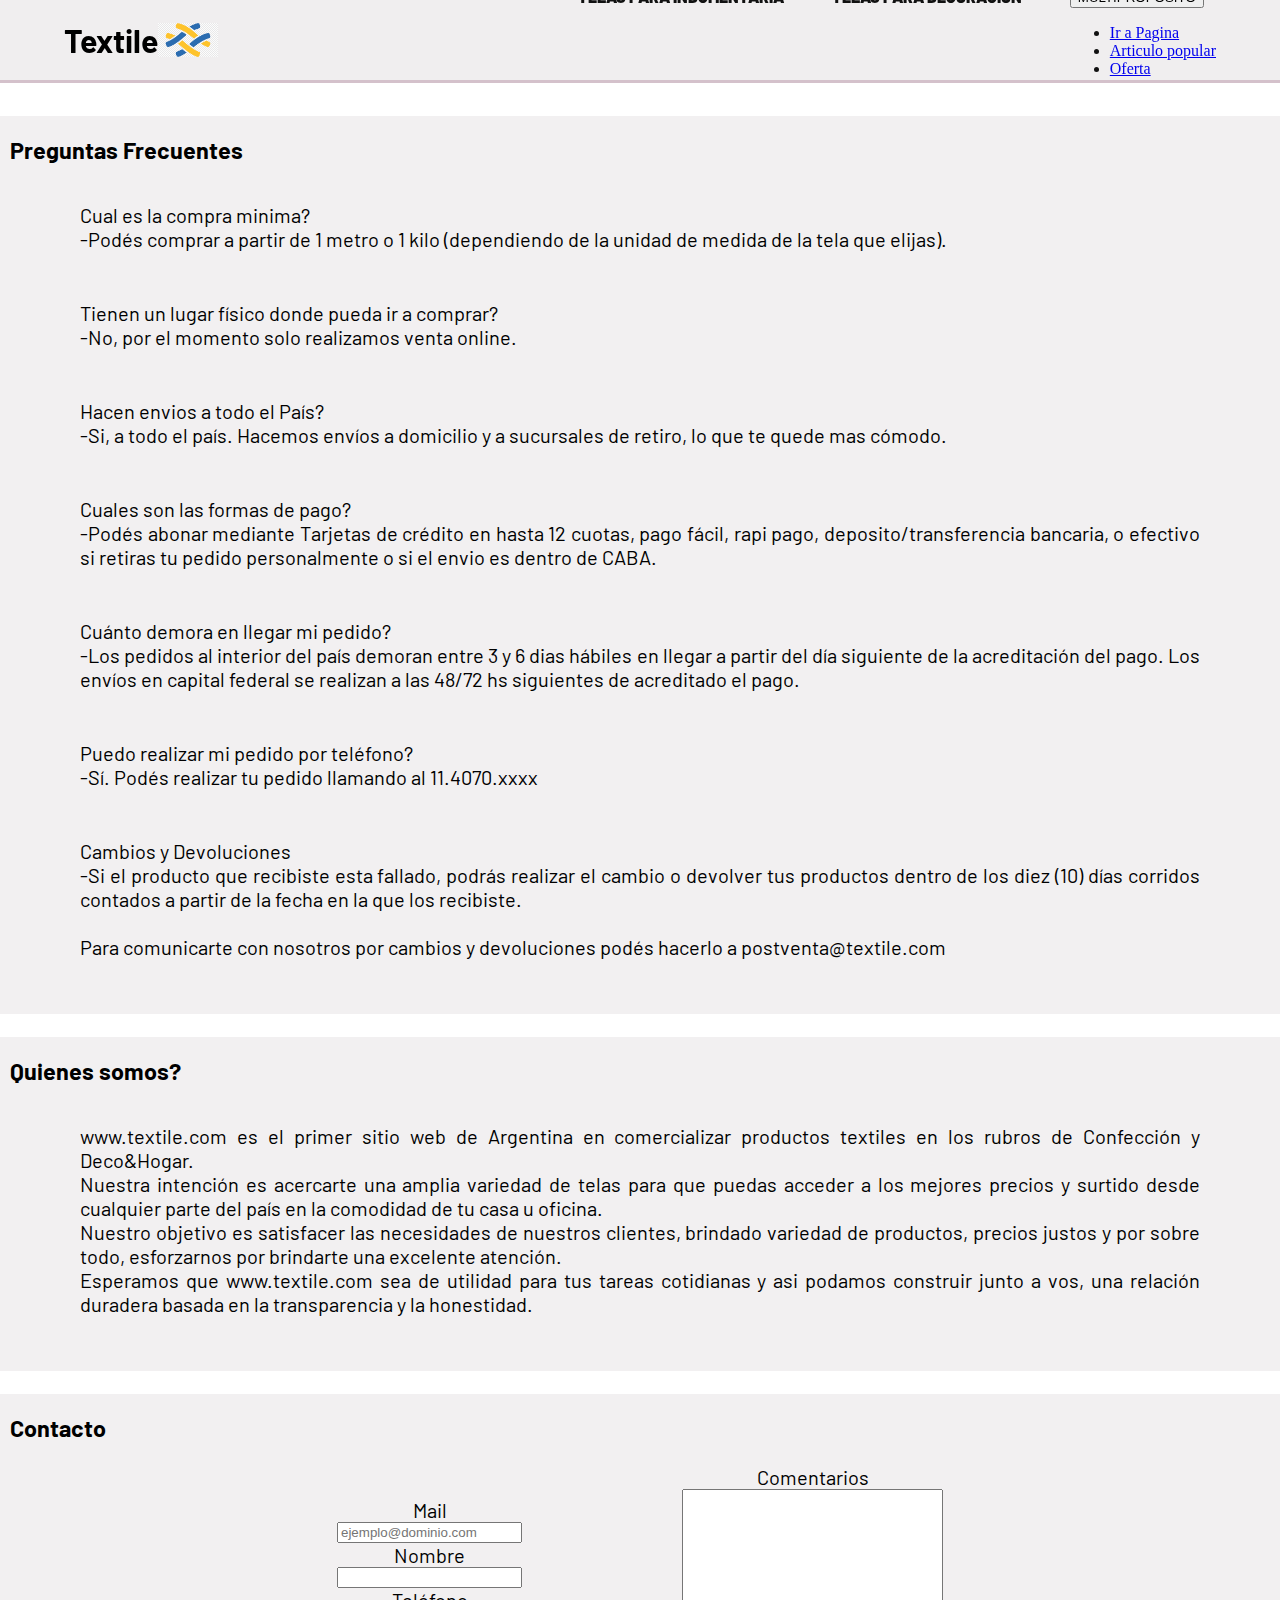
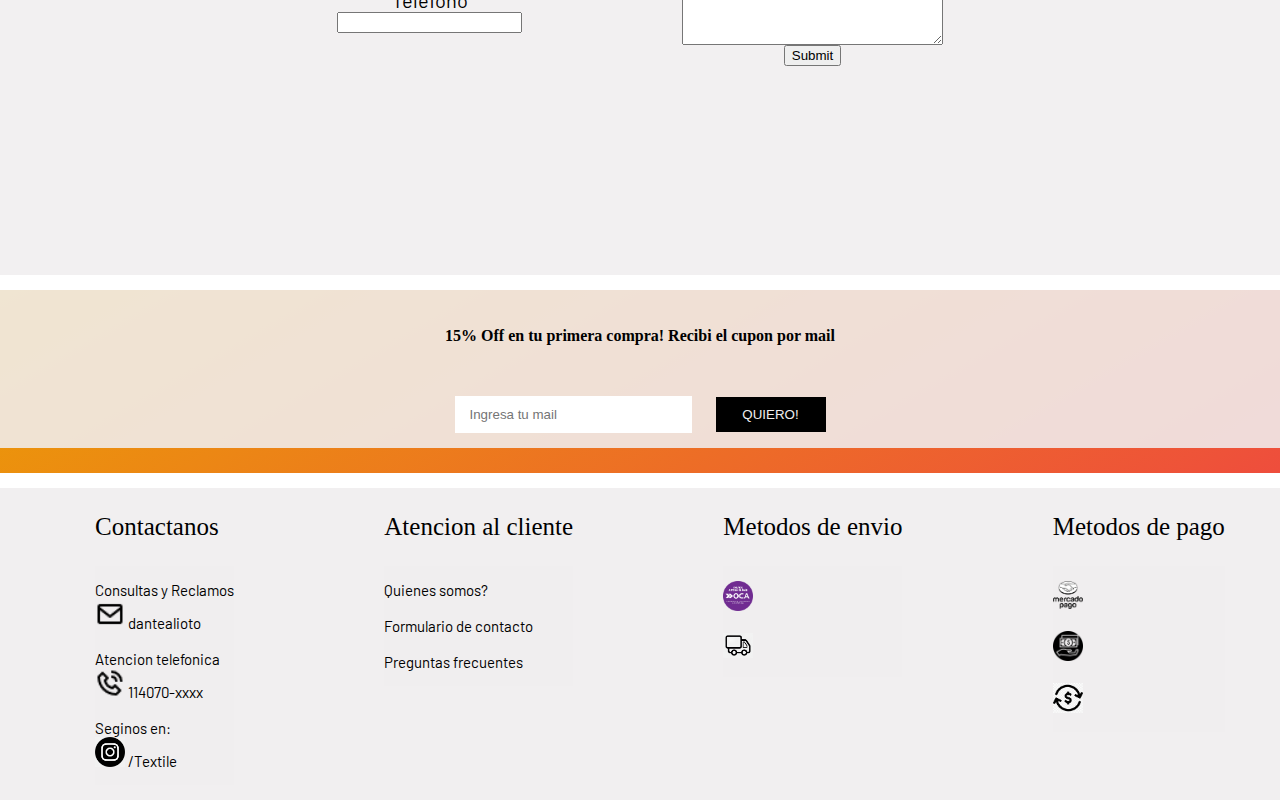
<file: Paginas/institucional.html>
<!DOCTYPE html>
<html lang="en">
<head>
    <meta charset="UTF-8">
    <meta http-equiv="X-UA-Compatible" content="IE=edge">
    <meta name="viewport" content="width=device-width, initial-scale=1.0">
<!--Link a estilos bootstrap-->
	<link href="https://cdn.jsdelivr.net/npm/bootstrap@5.1.3/dist/css/bootstrap.min.css" rel="stylesheet" integrity="sha384-1BmE4kWBq78iYhFldvKuhfTAU6auU8tT94WrHftjDbrCEXSU1oBoqyl2QvZ6jIW3" crossorigin="anonymous">	


<!--Link a estilos Propios-->
	<link rel="stylesheet" href="../main.css">
	
	<link rel="preconnect" href="https://fonts.googleapis.com">
	<link rel="preconnect" href="https://fonts.gstatic.com" crossorigin>
	<link href="https://fonts.googleapis.com/css2?family=Barlow:ital@1&display=swap" rel="stylesheet">
    <title>Textile</title>
</head>

<body class="grilla">
	<!--CABECERA-->
	<header class="header__pegajoso">
		<!--NUEVO NAV-->

		<div class="nuevo_nav">
			<div class="nuevo_nav_container">
			
				<div class="nav_logo">
					<a class="logo__h1" href="../index.html">
					<h1>Textile</h1>
					</a>
					<a href="../index.html"><img src="../Imagenes/LOGO.png" alt="Logo" id="logo" width="60"></a>
				</div>
				

				<label for="menu" class="nav_label">
					<img src="../assets/menu.svg" alt="menu" class="nav_img">
				</label>
				<input type="checkbox" id="menu" class="nav__input">
			

				<div class="nav_menu">
					<a href="telas-indumentaria.html#telas.indumentaria" class="nav_item">TELAS PARA INDUMENTARIA</a>
					<a href="telas-decoracion.html" class="nav_item">TELAS PARA DECORACION</a>
					<div class="dropdown">
						<button class="btn btn-secondary dropdown-toggle" type="button" id="dropdownMenuButton1" data-bs-toggle="dropdown" aria-expanded="false">
						MULTIPROPOSITO
						</button>
						<ul class="dropdown-menu" aria-labelledby="dropdownMenuButton1">
						<li><a class="dropdown-item" href="telas-multiproposito.html">Ir a Pagina</a></li>
						<li><a class="dropdown-item" href="telas-multiproposito.html">Articulo popular</a></li>
						<li><a class="dropdown-item" href="telas-multiproposito.html">Oferta</a></li>
						</ul>
					</div>
				</div>
			</div>
		</div>
	</header>

	<!--CONTENIDO PRINCIPAL-->
	<main class="principal__insti">
		<!--PREGUNTAS FRECUENTES-->
		<section class="pricipal__section__insti">
			<h3 class="section__insti__h3" id="Preguntas_frecuentes">Preguntas Frecuentes</h3>
			<p class="section__insti__p">Cual es la compra minima? <br> -Podés comprar a partir de 1 metro o 1 kilo (dependiendo de la unidad de medida de la tela que elijas).</p>
			<p class="section__insti__p">Tienen un lugar físico donde pueda ir a comprar? <br> -No, por el momento solo realizamos venta online.</p>
			<p class="section__insti__p">Hacen envios a todo el País? <br> -Si, a todo el país. Hacemos envíos a domicilio y a sucursales de retiro, lo que te quede mas cómodo.</p>
			<p class="section__insti__p">Cuales son las formas de pago? <br> -Podés abonar mediante Tarjetas de crédito en hasta 12 cuotas, pago fácil, rapi pago, deposito/transferencia bancaria, o efectivo si retiras tu pedido personalmente o si el envio es dentro de CABA.</p>
			<p class="section__insti__p">Cuánto demora en llegar mi pedido? <br> -Los pedidos al interior del país demoran entre 3 y 6 dias hábiles en llegar a partir del día siguiente de la acreditación del pago. Los envíos en capital federal se realizan a las 48/72 hs siguientes de acreditado el pago. </p>
			<p class="section__insti__p">Puedo realizar mi pedido por teléfono? <br>-Sí. Podés realizar tu pedido llamando al 11.4070.xxxx</p>
			<p class="section__insti__p">Cambios y Devoluciones <br>-Si el producto que recibiste esta fallado, podrás realizar el cambio o devolver tus productos dentro de los diez (10) días corridos contados a partir de la fecha en la que los recibiste. <br> <br> Para comunicarte con nosotros por cambios y devoluciones podés hacerlo a postventa@textile.com</p>
		</section>

		<!--QUIENES SOMOS?-->
		<section class="pricipal__section__insti">
			<h3 class="section__insti__h3" id="quienes_somos">Quienes somos?</h3>
			<p class="section__insti__p">www.textile.com es el primer sitio web de Argentina en comercializar productos textiles en los rubros de Confección y Deco&Hogar. <br> Nuestra intención es acercarte una amplia variedad de telas para que puedas acceder a los mejores precios y surtido desde cualquier parte del país en la comodidad de tu casa u oficina. <br> Nuestro objetivo es satisfacer las necesidades de nuestros clientes, brindado variedad de productos, precios justos y por sobre todo, esforzarnos por brindarte una excelente atención. <br> Esperamos que www.textile.com sea de utilidad para tus tareas cotidianas y asi podamos construir junto a vos, una relación duradera basada en la transparencia y la honestidad.</p>
		</section>

		<!--CONTACTO-->
		<section  class="pricipal__section__insti">
			<h3 class="section__insti__h3" id="contacto">Contacto</h3>
			<form class="form__insti">
				<div class="form__insti__mail">
					<label for="email" >Mail</label>
					<input type="email" placeholder="ejemplo@dominio.com" id="email" >
					<label for="name">Nombre</label>
					<input type="text" id="name">
					<label for="phone">Teléfono </label>
					<input type="text" id="phone">
				</div>
				<br>
				<div class="form__insti__coments">
					<label for="description">Comentarios</label>
					<textarea name="description" id="description" cols="30" rows="10"></textarea>
					<input type="submit">
				</div>
			</form>
			<iframe class="iframe" src="https://www.google.com/maps/embed?pb=!1m18!1m12!1m3!1d3284.0168878894538!2d-58.38375908423682!3d-34.60373446500705!2m3!1f0!2f0!3f0!3m2!1i1024!2i768!4f13.1!3m3!1m2!1s0x4aa9f0a6da5edb%3A0x11bead4e234e558b!2sObelisco!5e0!3m2!1ses!2sus!4v1648388495421!5m2!1ses!2sus" style="border:0;" allowfullscreen="" loading="lazy" referrerpolicy="no-referrer-when-downgrade"></iframe>
		</section>


		<!--FORMULARIO NUEVO -->
		<section class="container" id="formulario" >
			<div class="row" >
				<div class="col-sm-12 col-xs-12 coo-md-12" id="cupon">
					<h4 class="formulario__h4">15% Off en tu primera compra! Recibi el cupon por mail </h4>
				</div>
			</div>

			<div class="row" >
				<div class="col-sm-12 col-xs-12 coo-md-12" id="cupon2">
					<form >
					<input class="mail_form" type="email" placeholder="Ingresa tu mail">
					<input class="boton_form" type="submit" value="QUIERO!">
					</form>
				</div>
			</div>
		</section>

	<!--FOOTER DESKTOP-->    	
	<footer class="footer">
	
		<div class="footer__1">
			<div>
				<p>Contactanos</p>
				<ul class="footer__Contactanos">
					<li>Consultas y Reclamos</li>
					<li><img class="footer__imagenes" src="../Imagenes/imagenes.pie.de.pagina/envelope-regular-24.png"
						alt="icono.mail"> dantealioto </li> <br>
					<li>Atencion telefonica</li>
					<li><img class="footer__imagenes" src="../Imagenes/imagenes.pie.de.pagina/phone-call-regular-24.png"
						alt="icono.telefono"> 114070-xxxx </li> <br>
					<li>Seginos en:</li>
					<li><img class="footer__imagenes" src="../Imagenes/imagenes.pie.de.pagina/icono.instagram.png" 
							alt="icono.instagram"><a class="footer__Contactanos__a" href="https://www.instagram.com/dantealioto/" target="_blank">
						/Textile </a></li>
					
				</ul>
			</div>

			<div >
				<p>Atencion al cliente</p>
				<ul class="footer__Atencion">
					<li><a class="footer__Atencion__a" href="institucional.html#quienes_somos"> Quienes somos?</a></li> <br>
					<li><a class="footer__Atencion__a" href="institucional.html#contacto"> Formulario de contacto</a> </li> <br>
					<li><a class="footer__Atencion__a" href="institucional.html#Preguntas_frecuentes"> Preguntas frecuentes</a></li>
				</ul>
			</div>

			<div >
				<p>Metodos de envio</p>
				<ul class="footer__Envios">
					<li ><img class="footer__imagenes" src="../Imagenes/imagenes.pie.de.pagina/icono.oca.png" alt="icono.oca"></li><br>
					<li ><img class="footer__imagenes" src="../Imagenes/imagenes.pie.de.pagina/icono.camion.png" alt="icono.camion"></li>
					
				</ul>
			</div>

			<div >
				<p>Metodos de pago</p>
				<ul class="footer__MetPagos">
					<li><img class="footer__imagenes" src="../Imagenes/imagenes.pie.de.pagina/icono.mercadopago.png" alt="icono.mercado.pago"></li><br>
					<li><img class="footer__imagenes" src="../Imagenes/imagenes.pie.de.pagina/icono.efectivo.png" alt="icono.efectivo"></li> <br>
					<li><img class="footer__imagenes" src="../Imagenes/imagenes.pie.de.pagina/icono.transferencia.bancaria.png"
						alt="icono.transferencia.bancaria"></li>
					
				</ul>
			</div>
		</div>



	<!--FOOTER MOVILE-->
		<div class="accordion accordion-flush" id="accordionFlushExample">

			<div class="accordion-item">
				<h2 class="accordion-header" id="flush-headingOne">
					<button class="accordion-button collapsed" type="button" data-bs-toggle="collapse" data-bs-target="#flush-collapseOne" aria-expanded="false" aria-controls="flush-collapseOne">
						Contactanos
					</button>
				</h2>
				<div id="flush-collapseOne" class="accordion-collapse collapse" aria-labelledby="flush-headingOne" data-bs-parent="#accordionFlushExample">
					<div class="accordion-body">
						<ul class="footer__Contactanos">
							<li>Consultas y Reclamos</li>
							<li><img class="footer__imagenes" src="../Imagenes/imagenes.pie.de.pagina/envelope-regular-24.png"
								alt="icono.mail"> dantealioto </li> <br>
							<li>Atencion telefonica</li>
							<li><img class="footer__imagenes" src="../Imagenes/imagenes.pie.de.pagina/phone-call-regular-24.png"
								alt="icono.telefono"> 114070-xxxx </li> <br>
							<li>Seginos en:</li>
							<li><img class="footer__imagenes" src="../Imagenes/imagenes.pie.de.pagina/icono.instagram.png" 
									alt="icono.instagram"><a class="footer__Contactanos__a" href="https://www.instagram.com/dantealioto/" target="_blank">
								/Textile </a></li>
						</ul>
					</div>
				</div>
			</div>

			<div class="accordion-item">
				<h2 class="accordion-header" id="flush-headingTwo">
					<button class="accordion-button collapsed" type="button" data-bs-toggle="collapse" data-bs-target="#flush-collapseTwo" aria-expanded="false" aria-controls="flush-collapseTwo">
						Atencion al cliente
					</button>
				</h2>
				<div id="flush-collapseTwo" class="accordion-collapse collapse" aria-labelledby="flush-headingTwo" data-bs-parent="#accordionFlushExample">
					<div class="accordion-body">
						<ul class="footer__Atencion">
							<li><a class="footer__Atencion__a" href="institucional.html#quienes_somos"> Quienes somos?</a></li> <br>
							<li><a class="footer__Atencion__a" href="institucional.html#contacto"> Formulario de contacto</a> </li> <br>
							<li><a class="footer__Atencion__a" href="institucional.html#Preguntas_frecuentes"> Preguntas frecuentes</a></li>
						</ul>
					</div>
				</div>
			</div>

			<div class="accordion-item">
				<h2 class="accordion-header" id="flush-headingThree">
					<button class="accordion-button collapsed" type="button" data-bs-toggle="collapse" data-bs-target="#flush-collapseThree" aria-expanded="false" aria-controls="flush-collapseThree">
						Metodos de Envio
					</button>
				</h2>
				<div id="flush-collapseThree" class="accordion-collapse collapse" aria-labelledby="flush-headingThree" data-bs-parent="#accordionFlushExample">
					<div class="accordion-body">
						<ul class="footer__Envios">
							<li ><img class="footer__imagenes_2" src="../Imagenes/imagenes.pie.de.pagina/icono.oca.png" alt="icono.oca"></li><br>
							<li ><img class="footer__imagenes_2" src="../Imagenes/imagenes.pie.de.pagina/icono.camion.png" alt="icono.camion"></li>
						</ul>
					</div>
				</div>
			</div>

			<div class="accordion-item">
				<h2 class="accordion-header" id="flush-headingFour">
					<button class="accordion-button collapsed" type="button" data-bs-toggle="collapse" data-bs-target="#flush-collapseFour" aria-expanded="false" aria-controls="flush-collapseFour">
						Metodos de Pago
					</button>
				</h2>
				<div id="flush-collapseFour" class="accordion-collapse collapse" aria-labelledby="flush-headingFour" data-bs-parent="#accordionFlushExample">
					<div class="accordion-body">
						<ul class="footer__MetPagos">
							<li><img class="footer__imagenes_2" src="../Imagenes/imagenes.pie.de.pagina/icono.mercadopago.png" alt="icono.mercado.pago"></li><br>
							<li><img class="footer__imagenes_2" src="../Imagenes/imagenes.pie.de.pagina/icono.efectivo.png" alt="icono.efectivo"></li> <br>
							<li><img class="footer__imagenes_2" src="../Imagenes/imagenes.pie.de.pagina/icono.transferencia.bancaria.png"
								alt="icono.transferencia.bancaria"></li>
							
						</ul>
					</div>
				</div>
			</div>
		</div>
	</footer>



	<!-- Link a script de Bootstrap-->
	<script src="https://cdn.jsdelivr.net/npm/bootstrap@5.1.3/dist/js/bootstrap.bundle.min.js" integrity="sha384-ka7Sk0Gln4gmtz2MlQnikT1wXgYsOg+OMhuP+IlRH9sENBO0LRn5q+8nbTov4+1p" 			crossorigin="anonymous"></script>
</body>
</html>
</file>
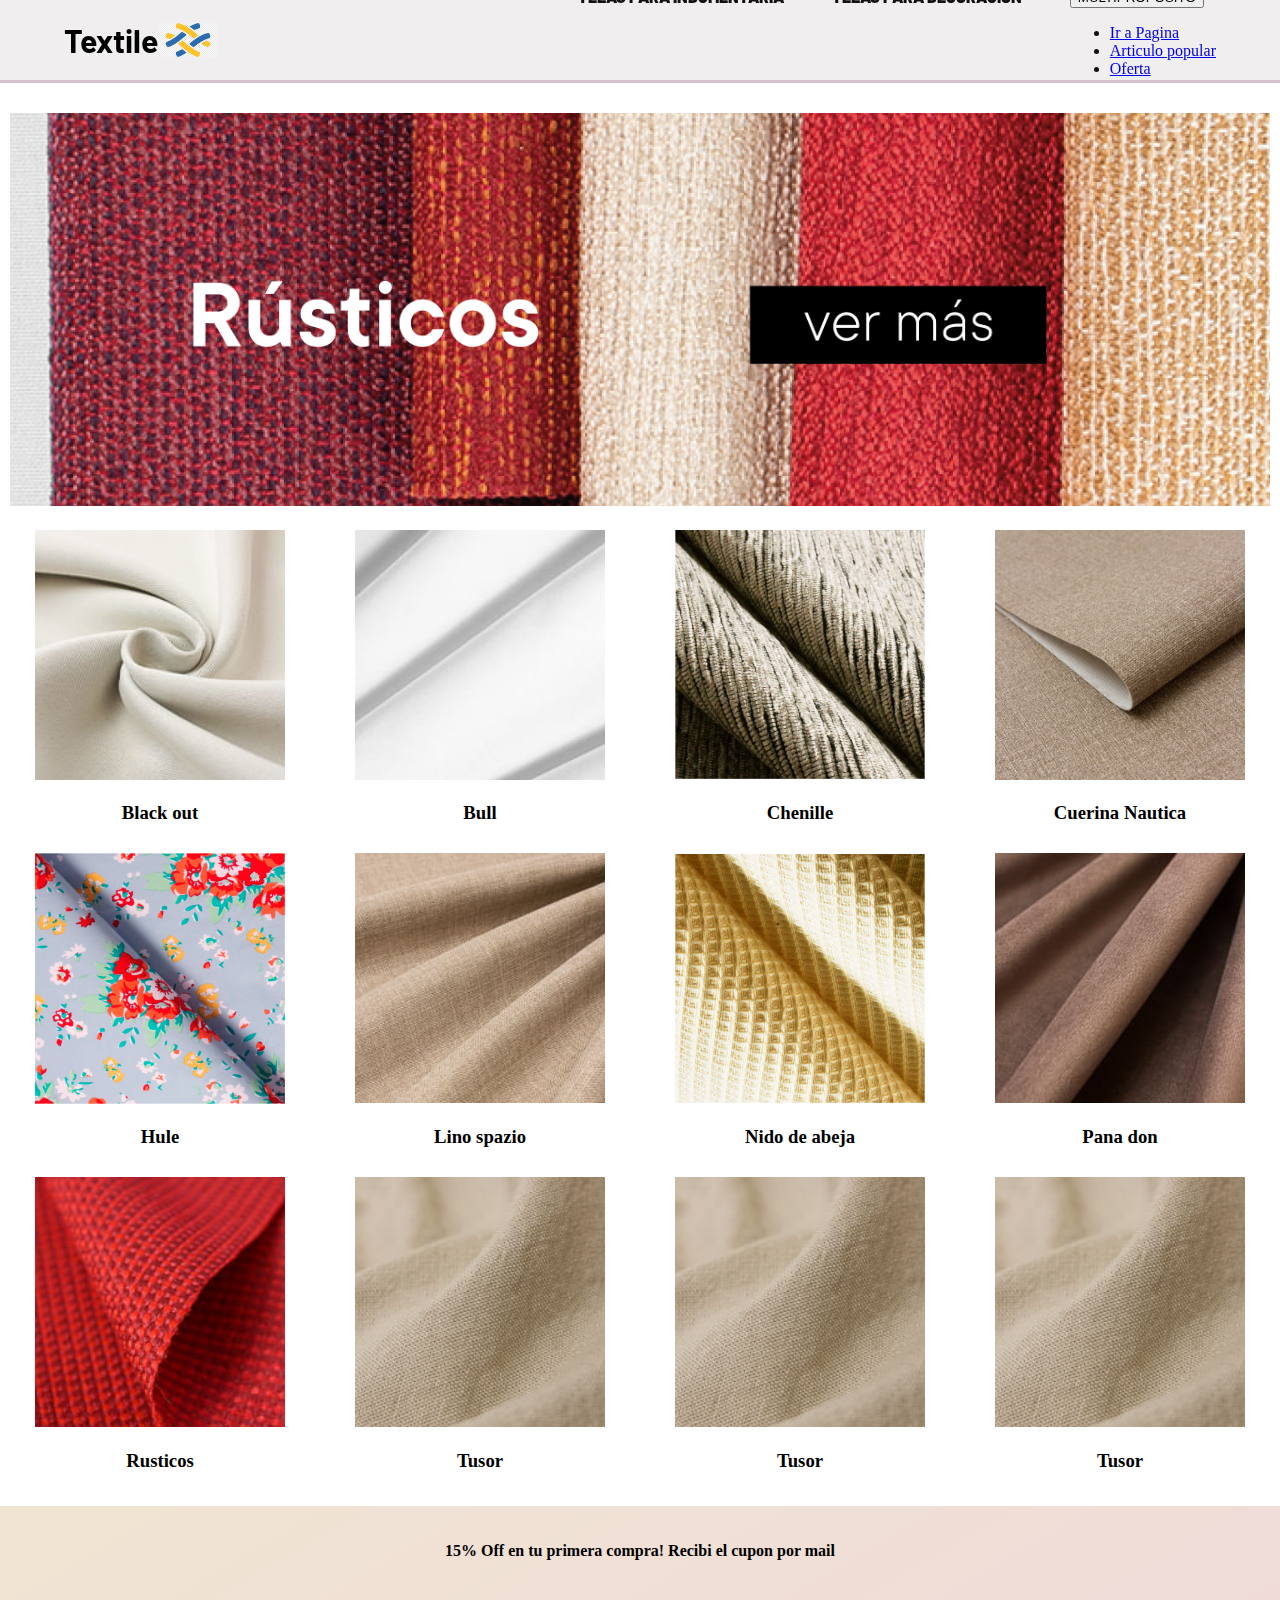
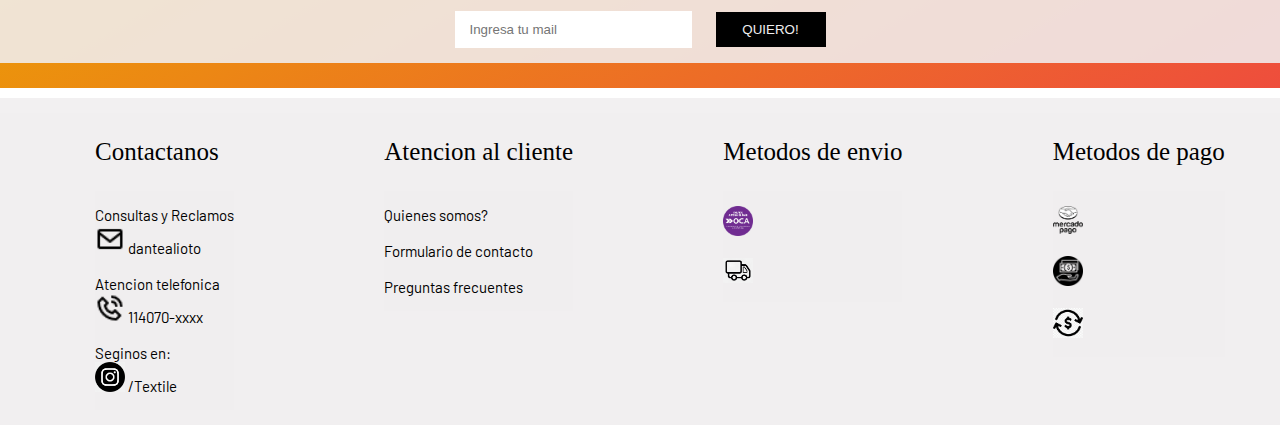
<file: Paginas/telas-decoracion.html>
<!DOCTYPE html>
<html lang="en">

<head>
    <meta charset="UTF-8">
    <meta http-equiv="X-UA-Compatible" content="IE=edge">
    <meta name="viewport" content="width=device-width, initial-scale=1.0">
	<!--Link a estilos bootstrap-->
	<link href="https://cdn.jsdelivr.net/npm/bootstrap@5.1.3/dist/css/bootstrap.min.css" rel="stylesheet" integrity="sha384-1BmE4kWBq78iYhFldvKuhfTAU6auU8tT94WrHftjDbrCEXSU1oBoqyl2QvZ6jIW3" crossorigin="anonymous">	


<!--Link a estilos Propios-->
	<link rel="stylesheet" href="../main.css">
	<link rel="preconnect" href="https://fonts.googleapis.com">
	<link rel="preconnect" href="https://fonts.gstatic.com" crossorigin>
	<link href="https://fonts.googleapis.com/css2?family=Barlow:ital@1&display=swap" rel="stylesheet">
    <title>Textile</title>
</head>

<body class="grilla">
	<!--CABECERA-->
	<header class="header__pegajoso">
		<!--NUEVO NAV-->

		<div class="nuevo_nav">
			<div class="nuevo_nav_container">
			
				<div class="nav_logo">
					<a class="logo__h1" href="../index.html">
					<h1>Textile</h1>
					</a>
					<a href="../index.html"><img src="../Imagenes/LOGO.png" alt="Logo" id="logo" width="60"></a>
				</div>
				

				<label for="menu" class="nav_label">
					<img src="../assets/menu.svg" alt="menu" class="nav_img">
				</label>
				<input type="checkbox" id="menu" class="nav__input">
			

				<div class="nav_menu">
					<a href="telas-indumentaria.html#telas.indumentaria" class="nav_item">TELAS PARA INDUMENTARIA</a>
					<a href="telas-decoracion.html" class="nav_item">TELAS PARA DECORACION</a>
					<div class="dropdown">
						<button class="btn btn-secondary dropdown-toggle" type="button" id="dropdownMenuButton1" data-bs-toggle="dropdown" aria-expanded="false">
						MULTIPROPOSITO
						</button>
						<ul class="dropdown-menu" aria-labelledby="dropdownMenuButton1">
						<li><a class="dropdown-item" href="telas-multiproposito.html">Ir a Pagina</a></li>
						<li><a class="dropdown-item" href="telas-multiproposito.html">Articulo popular</a></li>
						<li><a class="dropdown-item" href="telas-multiproposito.html">Oferta</a></li>
						</ul>
					</div>
				</div>
			</div>
		</div>
	</header>
    <!--CONTENIDO PRINCIPAL -->
    <main class="principal">
        <!--BANNERS-02-->
        <section class="pricipal__section">
            <div class="principal__section__contenedor1">
				<a href="#rustico.deco"><img src="../Imagenes/banners/banner.decoracion.png" width="100%" alt="baner.decoracion.rusticos"></a>
			</div>
        </section>

        <!--PRODUCTOS-02-->
        <section class="destacados__section">
            <ul class="destacados__section__grid">
				<div class="pack1">
					<li><img class="imagen__productos" src="../Imagenes/imagenes.de.productos/decoracion.blackout.jpg" alt="blackout" width="417"><h3><span>Black out</span></h3></li>
				</div>

				<div class="pack1">
					<li><img class="imagen__productos" src="../Imagenes/imagenes.de.productos/decoracion.bull.jpg" alt="bull" width="417"><h3><span>Bull</span></h3></li>
				</div>
				
				<div class="pack2">
					<li><img class="imagen__productos" src="../Imagenes/imagenes.de.productos/decoracion.chenille.jpg" alt="chenille"><h3><span>Chenille</span></h3></li>
				</div>	
				
				<div class="pack3">
					<li><img class="imagen__productos" src="../Imagenes/imagenes.de.productos/decoracion.cuerina-nautica.jpg" alt="cuerina.nautica"  width="417" id="cuerina-nautica"><h3><span>Cuerina Nautica</span></h3></li>
				</div>	

				<div class="pack4">
					<li><img class="imagen__productos" src="../Imagenes/imagenes.de.productos/decoracion.hule.jpg" alt="hule"><h3><span>Hule</span></h3></li>
				</div>	

				<div class="pack5">
					<li><img class="imagen__productos" src="../Imagenes/imagenes.de.productos/decoracion.lino-spazio.jpg" id="lino" alt="lino-spazio" width="417"><h3><span>Lino spazio</span></h3></li>
				</div>	

				<div class="pack6">
					<li><img class="imagen__productos" src="../Imagenes/imagenes.de.productos/decoracion.nido-de-abeja.jpg" alt="nido-de-abeja"><h3><span>Nido de abeja</span></h3></li>
				</div>	

				<div class="pack7">
					<li><img class="imagen__productos" src="../Imagenes/imagenes.de.productos/decoracion.pana.don.jpg" alt="pana-don" id="pana" width="417"><h3><span>Pana don</span></h3></li>
				</div>	

				<div class="pack8">
					<li><img class="imagen__productos" src="../Imagenes/imagenes.de.productos/decoracion.rusticos.jpg" alt="rustico" id="rustico.deco" width="417"><h3><span>Rusticos</span></h3></li>
				</div>	

				<div class="pack9">
					<li><img class="imagen__productos" src="../Imagenes/imagenes.de.productos/decoracion.tusor.jpg" alt="tusor" width="417"><h3><span>Tusor</span></h3></li>
				</div>	

				<div class="pack10">
					<li><img class="imagen__productos" src="../Imagenes/imagenes.de.productos/decoracion.tusor.jpg" alt="tusor" width="417"><h3><span>Tusor</span></h3></li>
				</div>	
				
				<div class="pack11">
					<li><img class="imagen__productos" src="../Imagenes/imagenes.de.productos/decoracion.tusor.jpg" alt="tusor" width="417"><h3><span>Tusor</span></h3></li>
				</div>
				</ul>
        </section>


		<!--FORMULARIO NUEVO -->
		<section class="container" id="formulario" >
			<div class="row" >
				<div class="col-sm-12 col-xs-12 coo-md-12" id="cupon">
					<h4 class="formulario__h4">15% Off en tu primera compra! Recibi el cupon por mail </h4>
				</div>
			</div>

			<div class="row" >
				<div class="col-sm-12 col-xs-12 coo-md-12" id="cupon2">
					<form >
					<input class="mail_form" type="email" placeholder="Ingresa tu mail">
					<input class="boton_form" type="submit" value="QUIERO!">
					</form>
				</div>
			</div>
		</section>
	</main>

	
	<!--FOOTER DESKTOP-->    	
	<footer class="footer">
	
		<div class="footer__1">
			<div>
				<p>Contactanos</p>
				<ul class="footer__Contactanos">
					<li>Consultas y Reclamos</li>
					<li><img class="footer__imagenes" src="../Imagenes/imagenes.pie.de.pagina/envelope-regular-24.png"
						alt="icono.mail"> dantealioto </li> <br>
					<li>Atencion telefonica</li>
					<li><img class="footer__imagenes" src="../Imagenes/imagenes.pie.de.pagina/phone-call-regular-24.png"
						alt="icono.telefono"> 114070-xxxx </li> <br>
					<li>Seginos en:</li>
					<li><img class="footer__imagenes" src="../Imagenes/imagenes.pie.de.pagina/icono.instagram.png" 
							alt="icono.instagram"><a class="footer__Contactanos__a" href="https://www.instagram.com/dantealioto/" target="_blank">
						/Textile </a></li>
					
				</ul>
			</div>

			<div >
				<p>Atencion al cliente</p>
				<ul class="footer__Atencion">
					<li><a class="footer__Atencion__a" href="institucional.html#quienes_somos"> Quienes somos?</a></li> <br>
					<li><a class="footer__Atencion__a" href="institucional.html#contacto"> Formulario de contacto</a> </li> <br>
					<li><a class="footer__Atencion__a" href="institucional.html#Preguntas_frecuentes"> Preguntas frecuentes</a></li>
				</ul>
			</div>

			<div >
				<p>Metodos de envio</p>
				<ul class="footer__Envios">
					<li ><img class="footer__imagenes" src="../Imagenes/imagenes.pie.de.pagina/icono.oca.png" alt="icono.oca"></li><br>
					<li ><img class="footer__imagenes" src="../Imagenes/imagenes.pie.de.pagina/icono.camion.png" alt="icono.camion"></li>
					
				</ul>
			</div>

			<div >
				<p>Metodos de pago</p>
				<ul class="footer__MetPagos">
					<li><img class="footer__imagenes" src="../Imagenes/imagenes.pie.de.pagina/icono.mercadopago.png" alt="icono.mercado.pago"></li><br>
					<li><img class="footer__imagenes" src="../Imagenes/imagenes.pie.de.pagina/icono.efectivo.png" alt="icono.efectivo"></li> <br>
					<li><img class="footer__imagenes" src="../Imagenes/imagenes.pie.de.pagina/icono.transferencia.bancaria.png"
						alt="icono.transferencia.bancaria"></li>
					
				</ul>
			</div>
		</div>



	<!--FOOTER MOVILE-->
		<div class="accordion accordion-flush" id="accordionFlushExample">

			<div class="accordion-item">
				<h2 class="accordion-header" id="flush-headingOne">
					<button class="accordion-button collapsed" type="button" data-bs-toggle="collapse" data-bs-target="#flush-collapseOne" aria-expanded="false" aria-controls="flush-collapseOne">
						Contactanos
					</button>
				</h2>
				<div id="flush-collapseOne" class="accordion-collapse collapse" aria-labelledby="flush-headingOne" data-bs-parent="#accordionFlushExample">
					<div class="accordion-body">
						<ul class="footer__Contactanos">
							<li>Consultas y Reclamos</li>
							<li><img class="footer__imagenes" src="../Imagenes/imagenes.pie.de.pagina/envelope-regular-24.png"
								alt="icono.mail"> dantealioto </li> <br>
							<li>Atencion telefonica</li>
							<li><img class="footer__imagenes" src="../Imagenes/imagenes.pie.de.pagina/phone-call-regular-24.png"
								alt="icono.telefono"> 114070-xxxx </li> <br>
							<li>Seginos en:</li>
							<li><img class="footer__imagenes" src="../Imagenes/imagenes.pie.de.pagina/icono.instagram.png" 
									alt="icono.instagram"><a class="footer__Contactanos__a" href="https://www.instagram.com/dantealioto/" target="_blank">
								/Textile </a></li>
						</ul>
					</div>
				</div>
			</div>

			<div class="accordion-item">
				<h2 class="accordion-header" id="flush-headingTwo">
					<button class="accordion-button collapsed" type="button" data-bs-toggle="collapse" data-bs-target="#flush-collapseTwo" aria-expanded="false" aria-controls="flush-collapseTwo">
						Atencion al cliente
					</button>
				</h2>
				<div id="flush-collapseTwo" class="accordion-collapse collapse" aria-labelledby="flush-headingTwo" data-bs-parent="#accordionFlushExample">
					<div class="accordion-body">
						<ul class="footer__Atencion">
							<li><a class="footer__Atencion__a" href="institucional.html#quienes_somos"> Quienes somos?</a></li> <br>
							<li><a class="footer__Atencion__a" href="institucional.html#contacto"> Formulario de contacto</a> </li> <br>
							<li><a class="footer__Atencion__a" href="institucional.html#Preguntas_frecuentes"> Preguntas frecuentes</a></li>
						</ul>
					</div>
				</div>
			</div>

			<div class="accordion-item">
				<h2 class="accordion-header" id="flush-headingThree">
					<button class="accordion-button collapsed" type="button" data-bs-toggle="collapse" data-bs-target="#flush-collapseThree" aria-expanded="false" aria-controls="flush-collapseThree">
						Metodos de Envio
					</button>
				</h2>
				<div id="flush-collapseThree" class="accordion-collapse collapse" aria-labelledby="flush-headingThree" data-bs-parent="#accordionFlushExample">
					<div class="accordion-body">
						<ul class="footer__Envios">
							<li ><img class="footer__imagenes_2" src="../Imagenes/imagenes.pie.de.pagina/icono.oca.png" alt="icono.oca"></li><br>
							<li ><img class="footer__imagenes_2" src="../Imagenes/imagenes.pie.de.pagina/icono.camion.png" alt="icono.camion"></li>
						</ul>
					</div>
				</div>
			</div>

			<div class="accordion-item">
				<h2 class="accordion-header" id="flush-headingFour">
					<button class="accordion-button collapsed" type="button" data-bs-toggle="collapse" data-bs-target="#flush-collapseFour" aria-expanded="false" aria-controls="flush-collapseFour">
						Metodos de Pago
					</button>
				</h2>
				<div id="flush-collapseFour" class="accordion-collapse collapse" aria-labelledby="flush-headingFour" data-bs-parent="#accordionFlushExample">
					<div class="accordion-body">
						<ul class="footer__MetPagos">
							<li><img class="footer__imagenes_2" src="../Imagenes/imagenes.pie.de.pagina/icono.mercadopago.png" alt="icono.mercado.pago"></li><br>
							<li><img class="footer__imagenes_2" src="../Imagenes/imagenes.pie.de.pagina/icono.efectivo.png" alt="icono.efectivo"></li> <br>
							<li><img class="footer__imagenes_2" src="../Imagenes/imagenes.pie.de.pagina/icono.transferencia.bancaria.png"
								alt="icono.transferencia.bancaria"></li>
							
						</ul>
					</div>
				</div>
			</div>
		</div>
	</footer>



	<!-- Link a script de Bootstrap-->
	<script src="https://cdn.jsdelivr.net/npm/bootstrap@5.1.3/dist/js/bootstrap.bundle.min.js" integrity="sha384-ka7Sk0Gln4gmtz2MlQnikT1wXgYsOg+OMhuP+IlRH9sENBO0LRn5q+8nbTov4+1p" 			crossorigin="anonymous"></script>
</body>
</html>
</file>
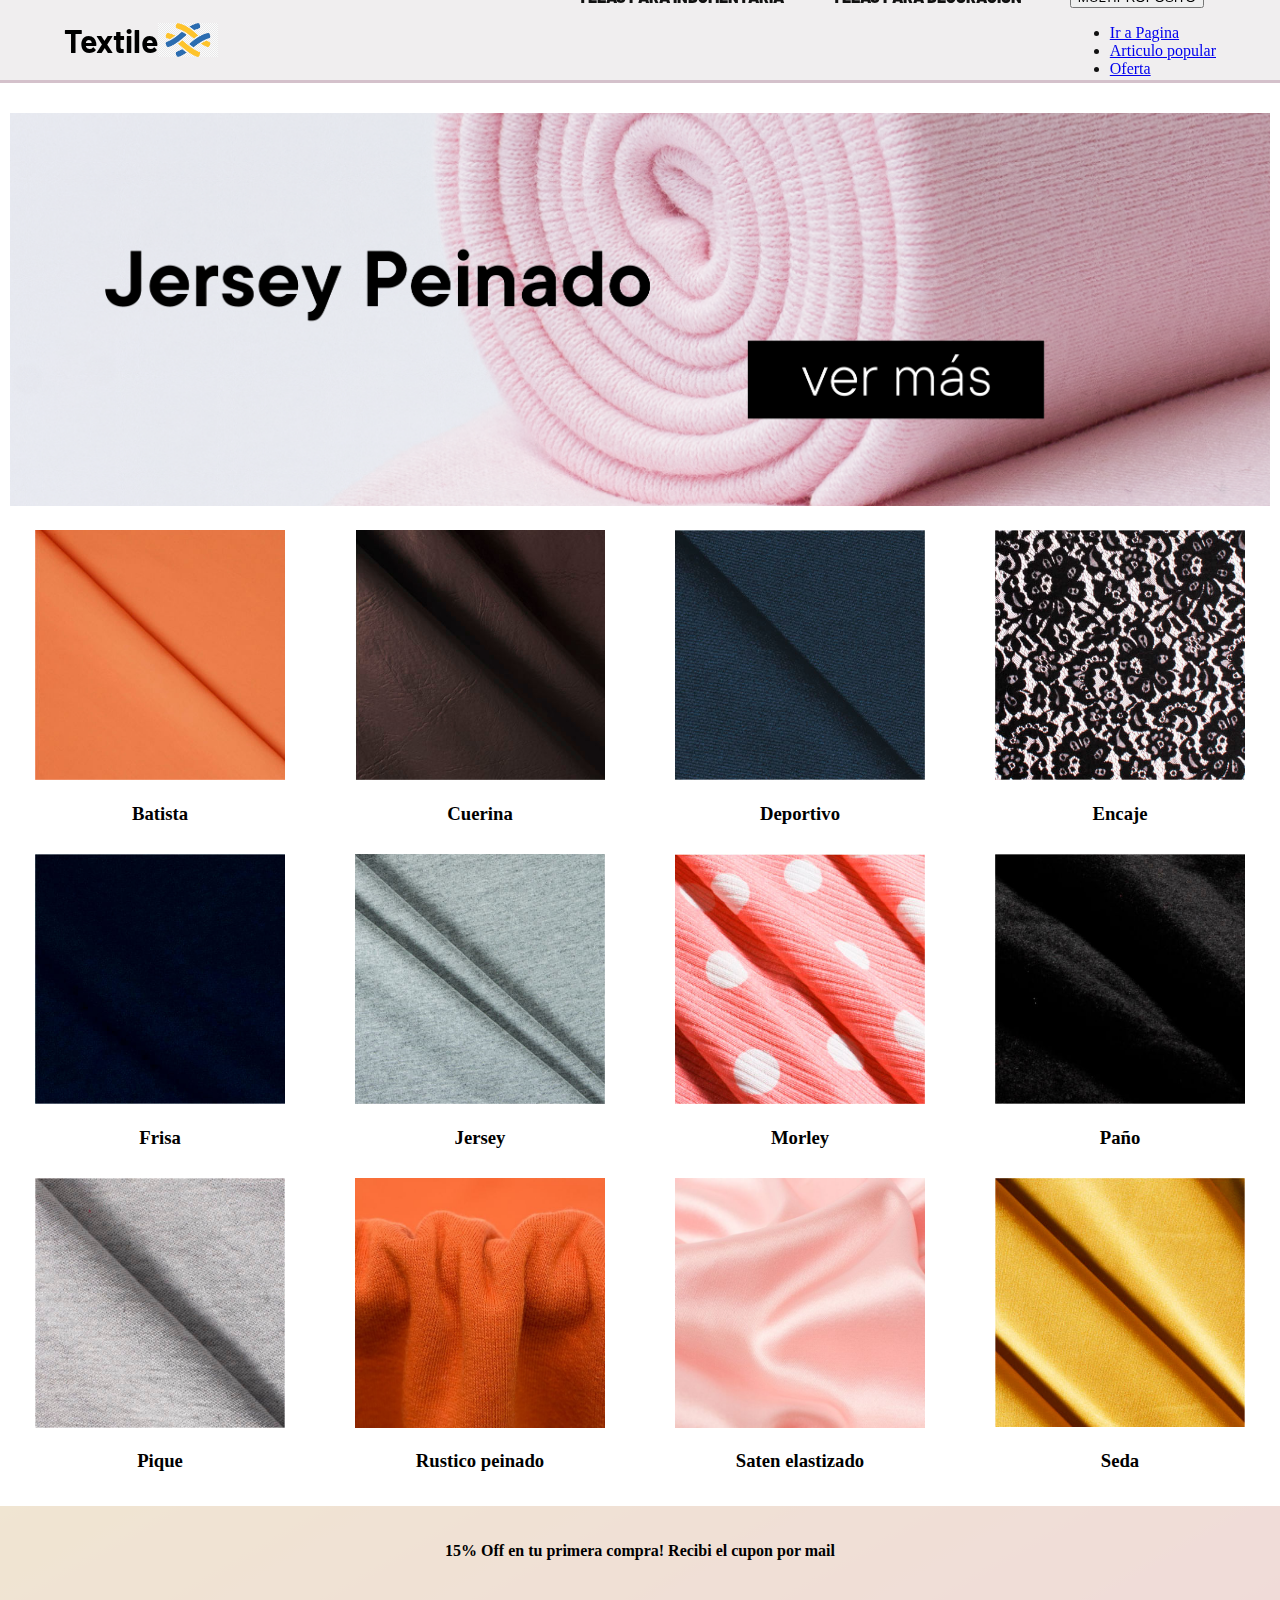
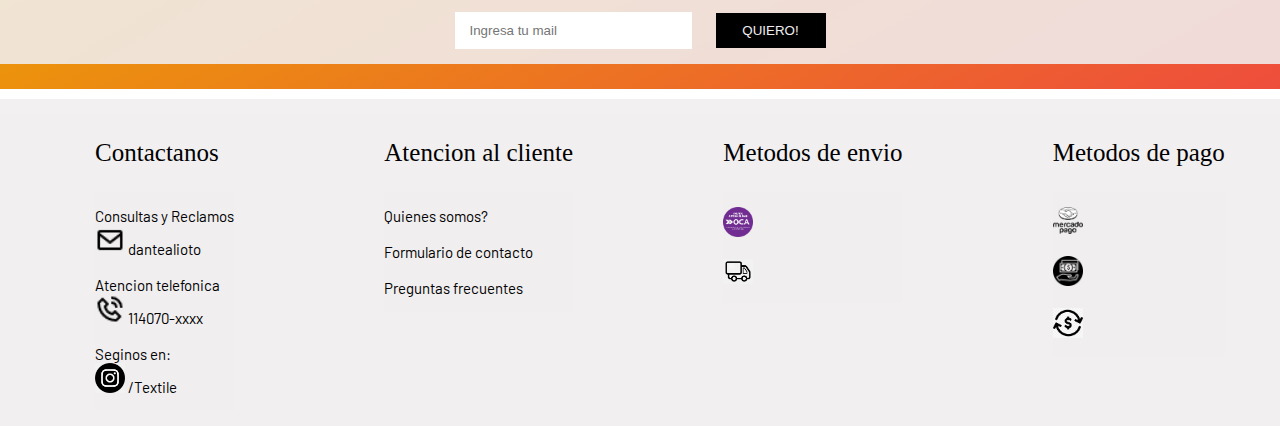
<file: Paginas/telas-indumentaria.html>
<!DOCTYPE html>
<html lang="en">

<head>
    <meta charset="UTF-8">
    <meta http-equiv="X-UA-Compatible" content="IE=edge">
    <meta name="viewport" content="width=device-width, initial-scale=1.0">
	<!--Link a estilos bootstrap-->
	<link href="https://cdn.jsdelivr.net/npm/bootstrap@5.1.3/dist/css/bootstrap.min.css" rel="stylesheet" integrity="sha384-1BmE4kWBq78iYhFldvKuhfTAU6auU8tT94WrHftjDbrCEXSU1oBoqyl2QvZ6jIW3" crossorigin="anonymous">	


<!--Link a estilos Propios-->
	<link rel="stylesheet" href="../main.css">
	<link rel="preconnect" href="https://fonts.googleapis.com">
	<link rel="preconnect" href="https://fonts.gstatic.com" crossorigin>
	<link href="https://fonts.googleapis.com/css2?family=Barlow:ital@1&display=swap" rel="stylesheet">
    <title>Textile</title>
</head>

<body class="grilla">
	<!--CABECERA-->
	<header class="header__pegajoso">
		<!--NUEVO NAV-->

		<div class="nuevo_nav">
			<div class="nuevo_nav_container">
			
				<div class="nav_logo">
					<a class="logo__h1" href="../index.html">
					<h1>Textile</h1>
					</a>
					<a href="../index.html"><img src="../Imagenes/LOGO.png" alt="Logo" id="logo" width="60"></a>
				</div>
				

				<label for="menu" class="nav_label">
					<img src="../assets/menu.svg" alt="menu" class="nav_img">
				</label>
				<input type="checkbox" id="menu" class="nav__input">
			

				<div class="nav_menu">
					<a href="telas-indumentaria.html#telas.indumentaria" class="nav_item">TELAS PARA INDUMENTARIA</a>
					<a href="telas-decoracion.html" class="nav_item">TELAS PARA DECORACION</a>
					<div class="dropdown">
						<button class="btn btn-secondary dropdown-toggle" type="button" id="dropdownMenuButton1" data-bs-toggle="dropdown" aria-expanded="false">
						MULTIPROPOSITO
						</button>
						<ul class="dropdown-menu" aria-labelledby="dropdownMenuButton1">
						<li><a class="dropdown-item" href="telas-multiproposito.html">Ir a Pagina</a></li>
						<li><a class="dropdown-item" href="telas-multiproposito.html">Articulo popular</a></li>
						<li><a class="dropdown-item" href="telas-multiproposito.html">Oferta</a></li>
						</ul>
					</div>
				</div>
			</div>
		</div>
	</header>

    <!--CONTENIDO PRINCIPAL -->
    <main class="principal">
        <!--BANNERS-->
        <section class="pricipal__section">
			<div class="principal__section__contenedor1">
				<a href="#jersey"><img src="../Imagenes/banners/banner.indumentaria.png" width="100%" alt="banner.indumentaria,jersey"></a>
			</div>
        </section>

        <!--PRODUCTOS-->
        <section class="destacados__section">
            <ul class="destacados__section__grid">
					<div class="pack1">
						
						<li><img class="imagen__productos" src="../Imagenes/imagenes.de.productos/batista.jpg" alt="batista"></li>
						<div><h3><span>Batista</span></h3></div>
					</div>
					
					<div class="pack2">
						<li><img class="imagen__productos" src="../Imagenes/imagenes.de.productos/cuerina.jpg" alt="cuerina"></li>
						<div><h3><span>Cuerina</span></h3></div>
					</div>
					
					<div class="pack3">
						<li class="destacados__section__li"><img class="imagen__productos" src="../Imagenes/imagenes.de.productos/deportivo.jpg" alt="deportivo"></li>
						<div class="destacados__section__li"><h3><span>Deportivo</span></h3> </div>
					</div>

					<div class="pack4">
						<li class="destacados__section__li"><img class="imagen__productos" src="../Imagenes/imagenes.de.productos/encaje.jpg" alt="encaje"> </li>
						<div class="destacados__section__li"><h3><span>Encaje</span></h3></div>
					</div>

					<div class="pack5">
						<li class="destacados__section__li"><img class="imagen__productos" src="../Imagenes/imagenes.de.productos/frisa.jpg" alt="frisa" > </li>
						<div class="destacados__section__li"><h3><span>Frisa</span></h3></div>
					</div>

					<div class="pack6">
						<li class="destacados__section__li"><img class="imagen__productos" src="../Imagenes/imagenes.de.productos/jersey.jpg" alt="jersey" id="jersey" > </li>
						<div class="destacados__section__li"><h3><span>Jersey</span></h3></div>
					</div>

					<div class="pack7">
						<li class="destacados__section__li"><img class="imagen__productos" src="../Imagenes/imagenes.de.productos/morley.jpg" alt="morley"> </li>
						<div class="destacados__section__li"><h3><span>Morley</span></h3></div>
					</div>

					<div class="pack8">
						<li class="destacados__section__li"><img class="imagen__productos" src="../Imagenes/imagenes.de.productos/pano.jpg" alt="pano"> </li>
						<div class="destacados__section__li"><h3><span>Paño</span></h3></div>
					</div>

					<div class="pack9">
						<li class="destacados__section__li"><img class="imagen__productos" src="../Imagenes/imagenes.de.productos/pique.jpg" alt="pique"> </li>
						<div class="destacados__section__li"><h3><span>Pique</span></h3></div>
					</div>

					<div class="pack10">
						<li class="destacados__section__li"><img class="imagen__productos" src="../Imagenes/imagenes.de.productos/rustico.peinado.jpg" alt="rustico.peinado" id="rustico"> </li>
						<div class="destacados__section__li"><h3><span>Rustico peinado</span></h3></div>
					</div>

					<div class="pack11">
						<li class="destacados__section__li"><img class="imagen__productos" src="../Imagenes/imagenes.de.productos/saten.elastizado.jpg" alt="saten.elastizado" id="saten"> </li>
						<div class="destacados__section__li"><h3><span>Saten elastizado</span></h3></div>
					</div>

					<div class="pack12">
						<li class="destacados__section__li"><img class="imagen__productos" src="../Imagenes/imagenes.de.productos/seda.jpg" alt="seda" id="seda"> </li>
						<div class="destacados__section__li"><h3><span>Seda</span></h3></div>
					</div>
			</ul>
        </section>  

		<!--FORMULARIO NUEVO -->
		<section class="container" id="formulario" >
			<div class="row" >
				<div class="col-sm-12 col-xs-12 coo-md-12" id="cupon">
					<h4 class="formulario__h4">15% Off en tu primera compra! Recibi el cupon por mail </h4>
				</div>
			</div>

			<div class="row" >
				<div class="col-sm-12 col-xs-12 coo-md-12" id="cupon2">
					<form >
					<input class="mail_form" type="email" placeholder="Ingresa tu mail">
					<input class="boton_form" type="submit" value="QUIERO!">
					</form>
				</div>
			</div>
		</section>
	</main>
	

	
	<!--FOOTER DESKTOP-->    	
	<footer class="footer">
	
		<div class="footer__1">
			<div>
				<p>Contactanos</p>
				<ul class="footer__Contactanos">
					<li>Consultas y Reclamos</li>
					<li><img class="footer__imagenes" src="../Imagenes/imagenes.pie.de.pagina/envelope-regular-24.png"
						alt="icono.mail"> dantealioto </li> <br>
					<li>Atencion telefonica</li>
					<li><img class="footer__imagenes" src="../Imagenes/imagenes.pie.de.pagina/phone-call-regular-24.png"
						alt="icono.telefono"> 114070-xxxx </li> <br>
					<li>Seginos en:</li>
					<li><img class="footer__imagenes" src="../Imagenes/imagenes.pie.de.pagina/icono.instagram.png" 
							alt="icono.instagram"><a class="footer__Contactanos__a" href="https://www.instagram.com/dantealioto/" target="_blank">
						/Textile </a></li>
					
				</ul>
			</div>

			<div >
				<p>Atencion al cliente</p>
				<ul class="footer__Atencion">
					<li><a class="footer__Atencion__a" href="institucional.html#quienes_somos"> Quienes somos?</a></li> <br>
					<li><a class="footer__Atencion__a" href="institucional.html#contacto"> Formulario de contacto</a> </li> <br>
					<li><a class="footer__Atencion__a" href="institucional.html#Preguntas_frecuentes"> Preguntas frecuentes</a></li>
				</ul>
			</div>

			<div >
				<p>Metodos de envio</p>
				<ul class="footer__Envios">
					<li ><img class="footer__imagenes" src="../Imagenes/imagenes.pie.de.pagina/icono.oca.png" alt="icono.oca"></li><br>
					<li ><img class="footer__imagenes" src="../Imagenes/imagenes.pie.de.pagina/icono.camion.png" alt="icono.camion"></li>
					
				</ul>
			</div>

			<div >
				<p>Metodos de pago</p>
				<ul class="footer__MetPagos">
					<li><img class="footer__imagenes" src="../Imagenes/imagenes.pie.de.pagina/icono.mercadopago.png" alt="icono.mercado.pago"></li><br>
					<li><img class="footer__imagenes" src="../Imagenes/imagenes.pie.de.pagina/icono.efectivo.png" alt="icono.efectivo"></li> <br>
					<li><img class="footer__imagenes" src="../Imagenes/imagenes.pie.de.pagina/icono.transferencia.bancaria.png"
						alt="icono.transferencia.bancaria"></li>
					
				</ul>
			</div>
		</div>



	<!--FOOTER MOVILE-->
		<div class="accordion accordion-flush" id="accordionFlushExample">

			<div class="accordion-item">
				<h2 class="accordion-header" id="flush-headingOne">
					<button class="accordion-button collapsed" type="button" data-bs-toggle="collapse" data-bs-target="#flush-collapseOne" aria-expanded="false" aria-controls="flush-collapseOne">
						Contactanos
					</button>
				</h2>
				<div id="flush-collapseOne" class="accordion-collapse collapse" aria-labelledby="flush-headingOne" data-bs-parent="#accordionFlushExample">
					<div class="accordion-body">
						<ul class="footer__Contactanos">
							<li>Consultas y Reclamos</li>
							<li><img class="footer__imagenes" src="../Imagenes/imagenes.pie.de.pagina/envelope-regular-24.png"
								alt="icono.mail"> dantealioto </li> <br>
							<li>Atencion telefonica</li>
							<li><img class="footer__imagenes" src="../Imagenes/imagenes.pie.de.pagina/phone-call-regular-24.png"
								alt="icono.telefono"> 114070-xxxx </li> <br>
							<li>Seginos en:</li>
							<li><img class="footer__imagenes" src="../Imagenes/imagenes.pie.de.pagina/icono.instagram.png" 
									alt="icono.instagram"><a class="footer__Contactanos__a" href="https://www.instagram.com/dantealioto/" target="_blank">
								/Textile </a></li>
						</ul>
					</div>
				</div>
			</div>

			<div class="accordion-item">
				<h2 class="accordion-header" id="flush-headingTwo">
					<button class="accordion-button collapsed" type="button" data-bs-toggle="collapse" data-bs-target="#flush-collapseTwo" aria-expanded="false" aria-controls="flush-collapseTwo">
						Atencion al cliente
					</button>
				</h2>
				<div id="flush-collapseTwo" class="accordion-collapse collapse" aria-labelledby="flush-headingTwo" data-bs-parent="#accordionFlushExample">
					<div class="accordion-body">
						<ul class="footer__Atencion">
							<li><a class="footer__Atencion__a" href="institucional.html#quienes_somos"> Quienes somos?</a></li> <br>
							<li><a class="footer__Atencion__a" href="institucional.html#contacto"> Formulario de contacto</a> </li> <br>
							<li><a class="footer__Atencion__a" href="institucional.html#Preguntas_frecuentes"> Preguntas frecuentes</a></li>
						</ul>
					</div>
				</div>
			</div>

			<div class="accordion-item">
				<h2 class="accordion-header" id="flush-headingThree">
					<button class="accordion-button collapsed" type="button" data-bs-toggle="collapse" data-bs-target="#flush-collapseThree" aria-expanded="false" aria-controls="flush-collapseThree">
						Metodos de Envio
					</button>
				</h2>
				<div id="flush-collapseThree" class="accordion-collapse collapse" aria-labelledby="flush-headingThree" data-bs-parent="#accordionFlushExample">
					<div class="accordion-body">
						<ul class="footer__Envios">
							<li ><img class="footer__imagenes_2" src="../Imagenes/imagenes.pie.de.pagina/icono.oca.png" alt="icono.oca"></li><br>
							<li ><img class="footer__imagenes_2" src="../Imagenes/imagenes.pie.de.pagina/icono.camion.png" alt="icono.camion"></li>
						</ul>
					</div>
				</div>
			</div>

			<div class="accordion-item">
				<h2 class="accordion-header" id="flush-headingFour">
					<button class="accordion-button collapsed" type="button" data-bs-toggle="collapse" data-bs-target="#flush-collapseFour" aria-expanded="false" aria-controls="flush-collapseFour">
						Metodos de Pago
					</button>
				</h2>
				<div id="flush-collapseFour" class="accordion-collapse collapse" aria-labelledby="flush-headingFour" data-bs-parent="#accordionFlushExample">
					<div class="accordion-body">
						<ul class="footer__MetPagos">
							<li><img class="footer__imagenes_2" src="../Imagenes/imagenes.pie.de.pagina/icono.mercadopago.png" alt="icono.mercado.pago"></li><br>
							<li><img class="footer__imagenes_2" src="../Imagenes/imagenes.pie.de.pagina/icono.efectivo.png" alt="icono.efectivo"></li> <br>
							<li><img class="footer__imagenes_2" src="../Imagenes/imagenes.pie.de.pagina/icono.transferencia.bancaria.png"
								alt="icono.transferencia.bancaria"></li>
							
						</ul>
					</div>
				</div>
			</div>
		</div>
	</footer>



	<!-- Link a script de Bootstrap-->
	<script src="https://cdn.jsdelivr.net/npm/bootstrap@5.1.3/dist/js/bootstrap.bundle.min.js" integrity="sha384-ka7Sk0Gln4gmtz2MlQnikT1wXgYsOg+OMhuP+IlRH9sENBO0LRn5q+8nbTov4+1p" 			crossorigin="anonymous"></script>
</body>
</html>
</file>
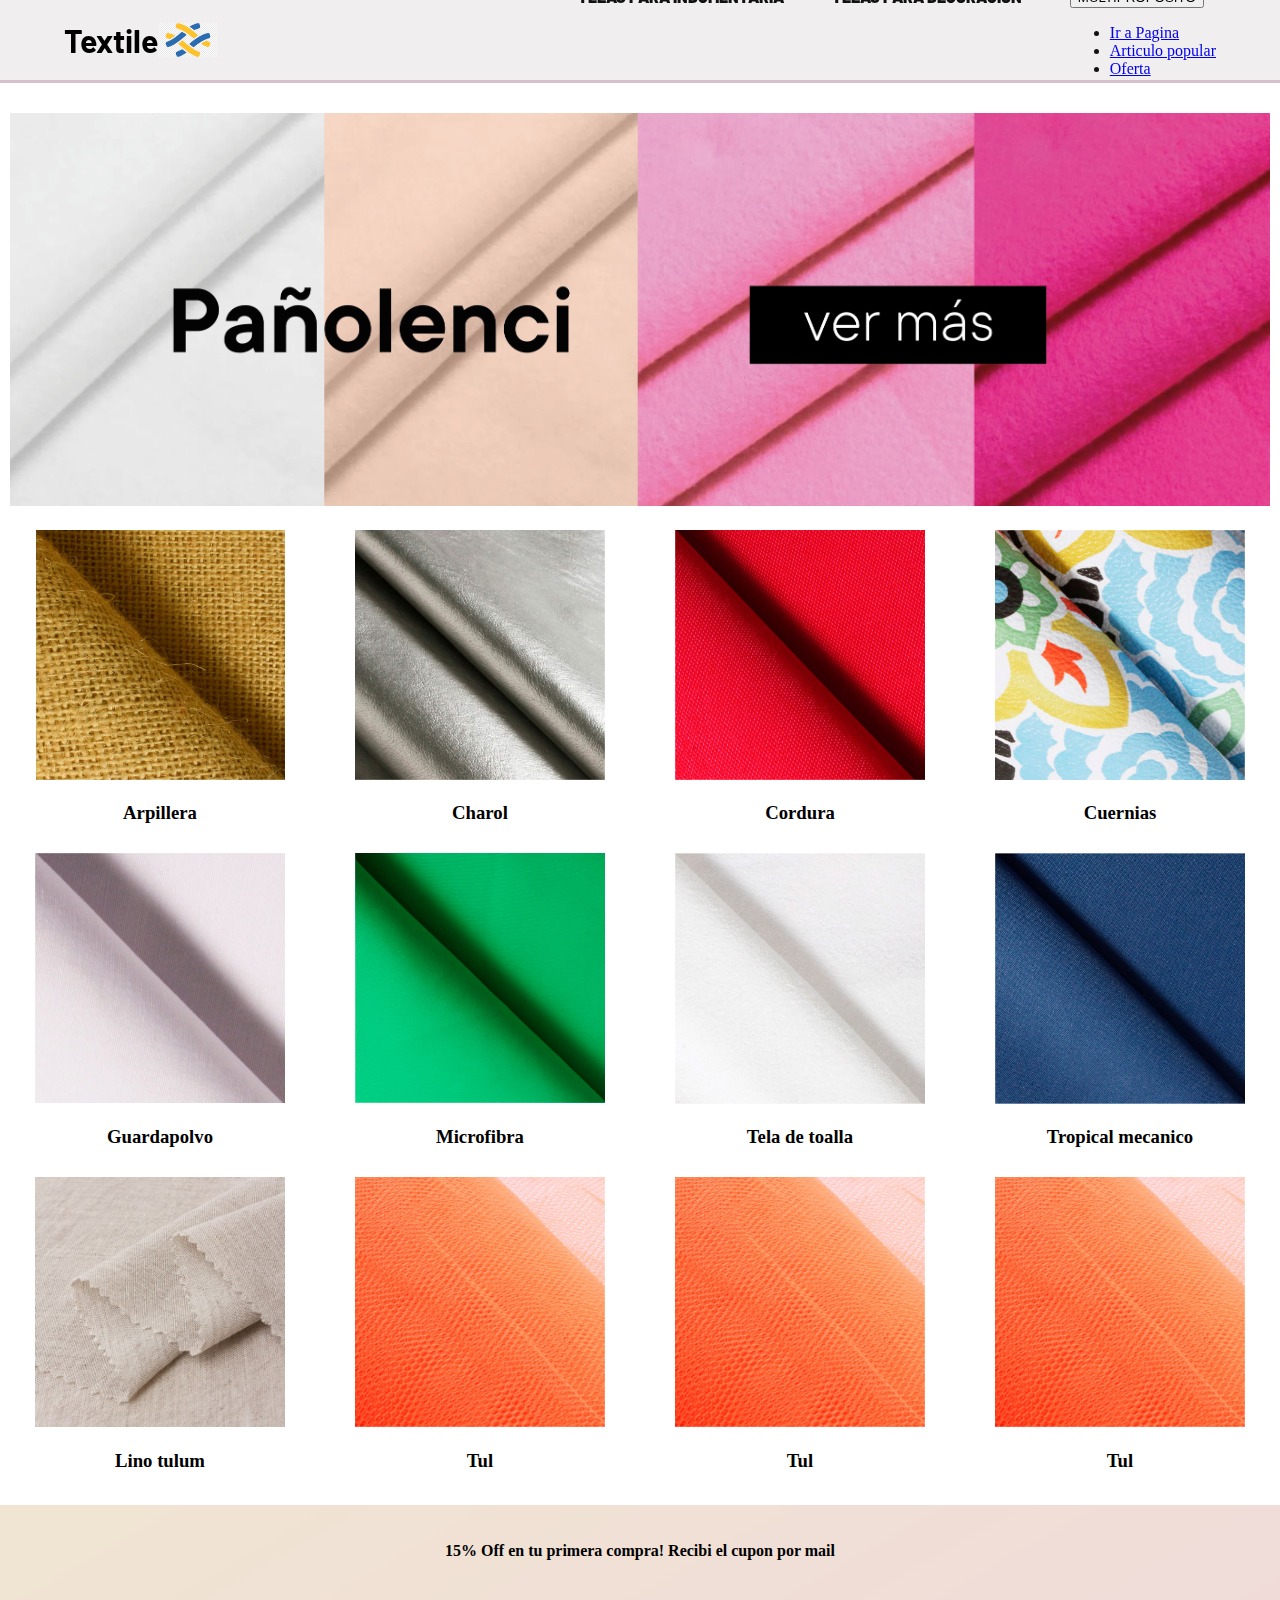
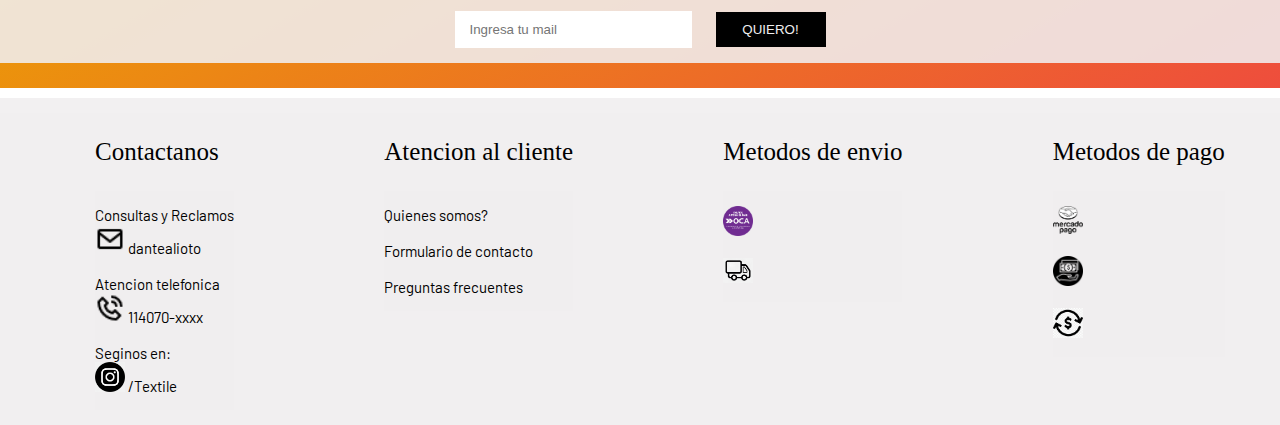
<file: Paginas/telas-multiproposito.html>
<!DOCTYPE html>
<html lang="en">

<head>
    <meta charset="UTF-8">
    <meta http-equiv="X-UA-Compatible" content="IE=edge">
    <meta name="viewport" content="width=device-width, initial-scale=1.0">
	<!--Link a estilos bootstrap-->
	<link href="https://cdn.jsdelivr.net/npm/bootstrap@5.1.3/dist/css/bootstrap.min.css" rel="stylesheet" integrity="sha384-1BmE4kWBq78iYhFldvKuhfTAU6auU8tT94WrHftjDbrCEXSU1oBoqyl2QvZ6jIW3" crossorigin="anonymous">	


<!--Link a estilos Propios-->
	<link rel="stylesheet" href="../main.css">
	<link rel="preconnect" href="https://fonts.googleapis.com">
	<link rel="preconnect" href="https://fonts.gstatic.com" crossorigin>
	<link href="https://fonts.googleapis.com/css2?family=Barlow:ital@1&display=swap" rel="stylesheet">
    <title>Textile</title>
</head>

<body class="grilla">
	<!--CABECERA-->
	<header class="header__pegajoso">
		<!--NUEVO NAV-->

		<div class="nuevo_nav">
			<div class="nuevo_nav_container">
			
				<div class="nav_logo">
					<a class="logo__h1" href="../index.html">
					<h1>Textile</h1>
					</a>
					<a href="../index.html"><img src="../Imagenes/LOGO.png" alt="Logo" id="logo" width="60"></a>
				</div>
				

				<label for="menu" class="nav_label">
					<img src="../assets/menu.svg" alt="menu" class="nav_img">
				</label>
				<input type="checkbox" id="menu" class="nav__input">
			

				<div class="nav_menu">
					<a href="telas-indumentaria.html#telas.indumentaria" class="nav_item">TELAS PARA INDUMENTARIA</a>
					<a href="telas-decoracion.html" class="nav_item">TELAS PARA DECORACION</a>
					<div class="dropdown">
						<button class="btn btn-secondary dropdown-toggle" type="button" id="dropdownMenuButton1" data-bs-toggle="dropdown" aria-expanded="false">
						MULTIPROPOSITO
						</button>
						<ul class="dropdown-menu" aria-labelledby="dropdownMenuButton1">
						<li><a class="dropdown-item" href="telas-multiproposito.html">Ir a Pagina</a></li>
						<li><a class="dropdown-item" href="telas-multiproposito.html">Articulo popular</a></li>
						<li><a class="dropdown-item" href="telas-multiproposito.html">Oferta</a></li>
						</ul>
					</div>
				</div>
			</div>
		</div>
	</header>

    <!--CONTENIDO PRINCIPAL -->
    <main class="principal">
        <!--BANNERS-03-->
        <section class="pricipal__section">
            <div class="principal__section__contenedor1">
				<a href="#tropical-mecanico"><img src="../Imagenes/banners/banner.multipropósito.png" width="100%" alt="baner.multiproposito.tropical-mecanico"></a>
			</div>
        </section>

        <!--PRODUCTOS-03-->
        <section class="destacados__section">
            <ul class="destacados__section__grid">
				<div class="pack1">
                <li><img class="imagen__productos" src="../Imagenes/imagenes.de.productos/multiproposito.arpillera.jpg" alt="arpillera"><h3><span>Arpillera</span></h3></li>
				</div>

				<div class="pack2">
				<li><img class="imagen__productos" src="../Imagenes/imagenes.de.productos/multiproposito.charol.jpg" alt="charol"><h3><span>Charol</span></h3></li>
				</div>

				<div class="pack3">
				<li><img class="imagen__productos" src="../Imagenes/imagenes.de.productos/multiproposito.cordura.jpg" alt="cordura" id="cordura"><h3><span>Cordura</span></h3></li>
				</div>

				<div class="pack4">
				<li><img class="imagen__productos" src="../Imagenes/imagenes.de.productos/multiproposito.cuerinas.jpg" alt="cuerinas"><h3><span>Cuernias</span></h3></li>
				</div>

				<div class="pack5">
				<li><img class="imagen__productos" src="../Imagenes/imagenes.de.productos/multiproposito.guardapolvo.jpg" alt="guardapolvo"><h3><span>Guardapolvo</span></h3></li>
                </div>

				<div class="pack6">
				<li><img class="imagen__productos" src="../Imagenes/imagenes.de.productos/multiproposito.microfibra.jpg" alt="microfibra"><h3><span>Microfibra</span></h3></li>
                </div>

				<div class="pack7">
				<li><img class="imagen__productos" src="../Imagenes/imagenes.de.productos/multiproposito.tela-de-toalla.jpg" alt="tela-de-toalla"><h3><span>Tela de toalla</span></h3></li>
                </div>

				<div class="pack8">
				<li><img class="imagen__productos" src="../Imagenes/imagenes.de.productos/multiproposito.tropical-mecanico.jpg" id="tropical-mecanico" alt="tropical-mecanico"><h3><span>Tropical mecanico</span></h3></li>
                </div>

				<div class="pack9">
				<li><img class="imagen__productos" src="../Imagenes/imagenes.de.productos/multiproposito.lino.tulum.jpg" id="lino.tulum" alt="lino-tulum" width="417"><h3><span>Lino tulum</span></h3></li>
                </div>

				<div class="pack10">
				<li><img class="imagen__productos" src="../Imagenes/imagenes.de.productos/multiproposito.tul.jpg" alt="tul"><h3><span>Tul</span></h3></li>
                </div>

				<div class="pack11">
				<li><img class="imagen__productos" src="../Imagenes/imagenes.de.productos/multiproposito.tul.jpg" alt="tul"><h3><span>Tul</span></h3></li>
                </div>

				<div class="pack12">
				<li><img class="imagen__productos" src="../Imagenes/imagenes.de.productos/multiproposito.tul.jpg" alt="tul"><h3><span>Tul</span></h3></li>
				</div>
			</ul>
        </section>


		<!--FORMULARIO NUEVO -->
		<section class="container" id="formulario" >
			<div class="row" >
				<div class="col-sm-12 col-xs-12 coo-md-12" id="cupon">
					<h4 class="formulario__h4">15% Off en tu primera compra! Recibi el cupon por mail </h4>
				</div>
			</div>

			<div class="row" >
				<div class="col-sm-12 col-xs-12 coo-md-12" id="cupon2">
					<form >
					<input class="mail_form" type="email" placeholder="Ingresa tu mail">
					<input class="boton_form" type="submit" value="QUIERO!">
					</form>
				</div>
			</div>
		</section>
	</main>

	
	<!--FOOTER DESKTOP-->    	
	<footer class="footer">
	
		<div class="footer__1">
			<div>
				<p>Contactanos</p>
				<ul class="footer__Contactanos">
					<li>Consultas y Reclamos</li>
					<li><img class="footer__imagenes" src="../Imagenes/imagenes.pie.de.pagina/envelope-regular-24.png"
						alt="icono.mail"> dantealioto </li> <br>
					<li>Atencion telefonica</li>
					<li><img class="footer__imagenes" src="../Imagenes/imagenes.pie.de.pagina/phone-call-regular-24.png"
						alt="icono.telefono"> 114070-xxxx </li> <br>
					<li>Seginos en:</li>
					<li><img class="footer__imagenes" src="../Imagenes/imagenes.pie.de.pagina/icono.instagram.png" 
							alt="icono.instagram"><a class="footer__Contactanos__a" href="https://www.instagram.com/dantealioto/" target="_blank">
						/Textile </a></li>
					
				</ul>
			</div>

			<div >
				<p>Atencion al cliente</p>
				<ul class="footer__Atencion">
					<li><a class="footer__Atencion__a" href="institucional.html#quienes_somos"> Quienes somos?</a></li> <br>
					<li><a class="footer__Atencion__a" href="institucional.html#contacto"> Formulario de contacto</a> </li> <br>
					<li><a class="footer__Atencion__a" href="institucional.html#Preguntas_frecuentes"> Preguntas frecuentes</a></li>
				</ul>
			</div>

			<div >
				<p>Metodos de envio</p>
				<ul class="footer__Envios">
					<li ><img class="footer__imagenes" src="../Imagenes/imagenes.pie.de.pagina/icono.oca.png" alt="icono.oca"></li><br>
					<li ><img class="footer__imagenes" src="../Imagenes/imagenes.pie.de.pagina/icono.camion.png" alt="icono.camion"></li>
					
				</ul>
			</div>

			<div >
				<p>Metodos de pago</p>
				<ul class="footer__MetPagos">
					<li><img class="footer__imagenes" src="../Imagenes/imagenes.pie.de.pagina/icono.mercadopago.png" alt="icono.mercado.pago"></li><br>
					<li><img class="footer__imagenes" src="../Imagenes/imagenes.pie.de.pagina/icono.efectivo.png" alt="icono.efectivo"></li> <br>
					<li><img class="footer__imagenes" src="../Imagenes/imagenes.pie.de.pagina/icono.transferencia.bancaria.png"
						alt="icono.transferencia.bancaria"></li>
					
				</ul>
			</div>
		</div>



	<!--FOOTER MOVILE-->
		<div class="accordion accordion-flush" id="accordionFlushExample">

			<div class="accordion-item">
				<h2 class="accordion-header" id="flush-headingOne">
					<button class="accordion-button collapsed" type="button" data-bs-toggle="collapse" data-bs-target="#flush-collapseOne" aria-expanded="false" aria-controls="flush-collapseOne">
						Contactanos
					</button>
				</h2>
				<div id="flush-collapseOne" class="accordion-collapse collapse" aria-labelledby="flush-headingOne" data-bs-parent="#accordionFlushExample">
					<div class="accordion-body">
						<ul class="footer__Contactanos">
							<li>Consultas y Reclamos</li>
							<li><img class="footer__imagenes" src="../Imagenes/imagenes.pie.de.pagina/envelope-regular-24.png"
								alt="icono.mail"> dantealioto </li> <br>
							<li>Atencion telefonica</li>
							<li><img class="footer__imagenes" src="../Imagenes/imagenes.pie.de.pagina/phone-call-regular-24.png"
								alt="icono.telefono"> 114070-xxxx </li> <br>
							<li>Seginos en:</li>
							<li><img class="footer__imagenes" src="../Imagenes/imagenes.pie.de.pagina/icono.instagram.png" 
									alt="icono.instagram"><a class="footer__Contactanos__a" href="https://www.instagram.com/dantealioto/" target="_blank">
								/Textile </a></li>
						</ul>
					</div>
				</div>
			</div>

			<div class="accordion-item">
				<h2 class="accordion-header" id="flush-headingTwo">
					<button class="accordion-button collapsed" type="button" data-bs-toggle="collapse" data-bs-target="#flush-collapseTwo" aria-expanded="false" aria-controls="flush-collapseTwo">
						Atencion al cliente
					</button>
				</h2>
				<div id="flush-collapseTwo" class="accordion-collapse collapse" aria-labelledby="flush-headingTwo" data-bs-parent="#accordionFlushExample">
					<div class="accordion-body">
						<ul class="footer__Atencion">
							<li><a class="footer__Atencion__a" href="institucional.html#quienes_somos"> Quienes somos?</a></li> <br>
							<li><a class="footer__Atencion__a" href="institucional.html#contacto"> Formulario de contacto</a> </li> <br>
							<li><a class="footer__Atencion__a" href="institucional.html#Preguntas_frecuentes"> Preguntas frecuentes</a></li>
						</ul>
					</div>
				</div>
			</div>

			<div class="accordion-item">
				<h2 class="accordion-header" id="flush-headingThree">
					<button class="accordion-button collapsed" type="button" data-bs-toggle="collapse" data-bs-target="#flush-collapseThree" aria-expanded="false" aria-controls="flush-collapseThree">
						Metodos de Envio
					</button>
				</h2>
				<div id="flush-collapseThree" class="accordion-collapse collapse" aria-labelledby="flush-headingThree" data-bs-parent="#accordionFlushExample">
					<div class="accordion-body">
						<ul class="footer__Envios">
							<li ><img class="footer__imagenes_2" src="../Imagenes/imagenes.pie.de.pagina/icono.oca.png" alt="icono.oca"></li><br>
							<li ><img class="footer__imagenes_2" src="../Imagenes/imagenes.pie.de.pagina/icono.camion.png" alt="icono.camion"></li>
						</ul>
					</div>
				</div>
			</div>

			<div class="accordion-item">
				<h2 class="accordion-header" id="flush-headingFour">
					<button class="accordion-button collapsed" type="button" data-bs-toggle="collapse" data-bs-target="#flush-collapseFour" aria-expanded="false" aria-controls="flush-collapseFour">
						Metodos de Pago
					</button>
				</h2>
				<div id="flush-collapseFour" class="accordion-collapse collapse" aria-labelledby="flush-headingFour" data-bs-parent="#accordionFlushExample">
					<div class="accordion-body">
						<ul class="footer__MetPagos">
							<li><img class="footer__imagenes_2" src="../Imagenes/imagenes.pie.de.pagina/icono.mercadopago.png" alt="icono.mercado.pago"></li><br>
							<li><img class="footer__imagenes_2" src="../Imagenes/imagenes.pie.de.pagina/icono.efectivo.png" alt="icono.efectivo"></li> <br>
							<li><img class="footer__imagenes_2" src="../Imagenes/imagenes.pie.de.pagina/icono.transferencia.bancaria.png"
								alt="icono.transferencia.bancaria"></li>
							
						</ul>
					</div>
				</div>
			</div>
		</div>
	</footer>



	<!-- Link a script de Bootstrap-->
	<script src="https://cdn.jsdelivr.net/npm/bootstrap@5.1.3/dist/js/bootstrap.bundle.min.js" integrity="sha384-ka7Sk0Gln4gmtz2MlQnikT1wXgYsOg+OMhuP+IlRH9sENBO0LRn5q+8nbTov4+1p" 			crossorigin="anonymous"></script>
</body>
</html>
</file>
<file: main.css>
/*Grilla del body*/


.grilla{

    margin: 0px;
    width: 100%;
    display: grid;
    grid-template-areas: 
    "header"
    "main"
    "footer"

    ;
    grid-template-columns: auto;
    grid-template-rows: auto auto auto ;
    justify-items: center;
    row-gap: 10px;
}

header{
    grid-area: header; 
}

main{
    grid-area: main; 
}

footer{
    grid-area: footer; background-color:  #f0eeefe0;
}


.header__pegajoso {
    opacity: 100%;
    width:100%;
    background-color:  #f0eeefe0;
    position: sticky; top: 0pc;
    border: solid;
    border-bottom: #000000;
    border-left: 0px;
    border-right: 0px;
    border-top: 0px;
}

#logo{
    padding: 0;
    display: flex;
    justify-content: center;
}


.logo{
    display: flex;
    flex-direction: column ;
    margin-top: 1px;
    margin-bottom: 2px;
}

.logo__texto{
    display: flex;
    flex-direction: row;
    align-items: center;
}

.formulario-header{
    padding-top: 10px;
    
}



.header__pegajoso{
    z-index: +5;
}



/*nuevo NAV*/

.nuevo_nav{

    border-bottom: solid #d4c1cb;
    background: #f0eeef;
    height: 80px;
    color: rgb(17, 17, 17) !important;
}

.logo__h1{ 
    font-family: 'Barlow', sans-serif !important;
    text-decoration: none !important;
    color: #000000 !important;
    font-size:  1em !important; 
}

.nav_logo{
    display: flex;
    flex-direction: row;
    align-items: center;

    
}



.nav_img{
    padding-top: 30px ;
    width: 80px;
}


.nuevo_nav_container{
    display: flex;
    height: 100%;
    width: 90%;
    margin: 0 auto;
    justify-content: space-between;
    align-items: center;
}

.nav_item{
    font-weight: 900;
    font-family:'Barlow', sans-serif;
    color: rgb(17, 17, 17) !important;
    text-decoration: none;
    --clippy: polygon(0 0, 0 0, 0 95%, 0% 100%);
    
}


.nav_item::after{
    content: "";
    display:block;
    background: rgb(17, 17, 17); ;
    width: 90%;
    margin-top: 3px ;
    height: 3px;
    clip-path: var(--clippy);
    transition: clip-path .5s;
}

.nav_item:hover{
    --clippy: polygon(0 0, 100% 0, 100% 100%, 0 100%);
}


.nav__input:checked + .nav_menu{
    background:  #dfd4da;
}

.nav_label, .nav__input{
    display: none;
} 

.nav_menu{
    padding-left: 25px;
    display: grid;
    grid-auto-flow: column ;
    gap: 3em;
}

.footer{
    width: 100%;
}

.destacados__section__img{
    margin-bottom: 20px;
    }


    #accordionFlushExample{
        width: 100%;
    }

    .accordion-button {
        font-size: 20px;
    }

.container{
    margin-top: 15px;
}

.principal{
    margin-top: 20px;
    width: 100%;
}



/*====INSTITUCIONAL==== */

.principal__insti{
    width: 100%;
}

.section__insti__h3{
    padding-top: 20px;
    padding-left:10px;
}

.pricipal__section__insti{
    padding-bottom: 20px;
    font-family: 'Barlow', sans-serif;
    margin: 0px;
    text-align:justify;
    font-size: 15px;
    background-color: #f0eeefe0;
}

.section__insti__p{
    padding: 15px;
    
}

.iframe{
    width: 100%;
}

.form__insti{
    display: flex;
    align-items: center;
    justify-content: center;
    flex-direction: column;
    margin-bottom: 15px;
}

.form__insti__mail{
    display: flex;
    align-items: center;
    flex-direction: column;
}


.form__insti__coments{
    display: flex;
    align-items: center;
    flex-direction: column;
}

/*====INSTITUCIONAL====*/


.pricipal__section{
    width: 100%;
display: flex;
justify-content: center;
align-content: center;
flex-wrap: wrap;
}

.principal__section__contenedor1{
    display: flex;
    
margin-left: 10px;
margin-right: 10px;
}

.contenedor1__img{
    width: 100%;
}

.contenedor1__img2{
    display: none;
    width: 100%;
}


.principal{
    width: 100%;
}


.principal__section__contenedor2{
    padding-top: 5px;
    display: flex;
    justify-content: space-around ;
    flex-direction: column;
    width: 100%;
}

.principal__section__img1{

    margin-top: 2px;
    width: 100%;
}

.principal__section__img2{
    width: 100%;
    margin-top: 2px;
}

.principal__section__img3{
    width: 100%;
    margin-top: 2px;
}

.destacados__h2{
    width: 100%;
    animation-duration: 5s;
    animation-iteration-count: infinite;
    padding: 20px;
    font-size:  20px;
    text-align: center;
}

.pack__img1{
    display: flex;
    justify-items: space-between;
    flex-direction: row;
    justify-content: center;
    margin-left: 10px;
    margin-right: 10px;
}

.pack__img2{
    display: flex;
    flex-direction: row;
    justify-content: center;
    margin-left: 10px;
    margin-right: 10px;
}

.pack__img3{
    display: flex;
    flex-direction: row;
    justify-content: center;
    margin-left: 10px;
    margin-right: 10px;
}

.pack__img4{
    display: flex;
    flex-direction: row;
    justify-content: center;
    margin-left: 10px;
    margin-right: 10px;
}

.destacados__section{
    width: 100%;
    margin-top: 20px;
}

.destacados__section__grid{
    
    padding: 0px;
    list-style: none;
    margin: 0px;
    width: 100%;

    display: grid;
    grid-template-areas: 
    "pack1 pack2"
    "pack3 pack4"
    "pack5 pack6"
    "pack7 pack8"
    "pack9 pack10"
    "pack11 pack12"
    ;
    
    align-items:center;
    justify-items: center;

    grid-template-columns: auto auto;
    grid-template-rows: auto auto auto ;
    row-gap: 10px;
}


.imagen__productos{
    width: 150px;
}


.pack1{
    text-align: center;
    width: 100%;
    grid-area: "pack1";
}

.pack2{
    text-align: center;
    width: 100%;
    grid-area: "pack2";
}

.pack3{
    text-align: center;
    width: 100%;
    grid-area: "pack3";
}

.pack4{
    text-align: center;
    width: 100%;
    grid-area: "pack4";
}

.pack5{
    text-align: center;
    width: 100%;
    grid-area: "pack5";
}

.pack6{
    text-align: center;
    width: 100%;
    grid-area: "pack6";
}

.pack7{
    text-align: center;
    width: 100%;
    grid-area: "pack7";
}

.pack8{
    text-align: center;
    width: 100%;
    grid-area: "pack8";
}

.pack9{
    text-align: center;
    width: 100%;
    grid-area: "pack9";
}

.pack10{
    text-align: center;
    width: 100%;
    grid-area: "pack10";
}

.pack11{
    text-align: center;
    width: 100%;
    grid-area: "pack11";
}

.pack12{
    text-align: center;
    width: 100%;
    grid-area: "pack12";
}

#formulario{
    padding-bottom: 25px;
    align-items: center;
    
    background: linear-gradient(150deg, #eba102, #f10271, #00c298);
    background-size: 400% 300%;
    animation: BgGradient 5s ease-in-out infinite;
}



.formulario__input{
    width: 100%;
}

.row{ 
    padding-bottom: 15px;
    padding-top: 15px;
    display: flex;
    justify-content: center;
    align-items: center !important;
    background-color:  #f0eeefe0;
}


.formulario__section{
    
    display: flex;
    flex-direction: column;
    justify-content: center;
    
    width: 100%;
    font-size: 12px;
    background-color: #f0eeefe0;
    margin-top: 15px;
    height: 150px;
}

.formulario__section p{
    margin-top: 0px;
    padding-left: 10px;
    font-family: 'Barlow', sans-serif ;
    font-weight: 300;
}

.formulario__section__form{
    display: flex;
    flex-direction: column;
    justify-content: center;
    margin-bottom: 0;
    padding: 15px;
}

.footer__1{
    margin-top: 15px;
    background-color: #f0eeefe0;
    display: flex;
    flex-direction: column;
    justify-content: flex-start;
    width: 100%;
}

.footer p{
    font-size: 25px;
    padding-left: 15px;
}

.footer__imagenes{
    width: 20px;
}


.footer__imagenes_2{
    width: 32px;
    
}

.footer__Contactanos{
    background-color: #f0eeef;
    padding-bottom: 15px;
    padding-top: 15px;
    padding-left: 15px;
    list-style: none;
    font-family: 'Barlow', sans-serif;
    font-size: 15px;
    
}

.footer__Contactanos__a{
    text-decoration: none;
    color: #000000;
}

.footer__Atencion{
    padding-top: 15px;
    background-color: #f0eeef;
    padding-bottom: 15px;
    padding-left: 15px;
    list-style: none;
    font-family: 'Barlow', sans-serif;
    font-size: 15px;
}

.footer__Atencion__a{
    text-decoration: none;
    color: #000000;
}

.footer__Envios{
    padding-top: 15px;
    display: flex;
    flex-direction: column;
    background-color: #f0eeef;
    padding-bottom: 15px;
    padding-left: 100px;
    list-style: none;
}

.footer__MetPagos{
    background-color: #f0eeef;
    padding-top: 15px;
    padding-bottom: 15px;
    padding-left: 40px;
    list-style: none;
}



.accordion-button:not(.collapsed) {
    color: #000000;
    background-color:#d4c1cb;;
}


.accordion-button:focus {
    z-index: 3;
    border-color: #d4c1cb;

}


.accordion-button:focus {
    z-index: 3;
    border-color: #fe86f4 !important;
    outline: 0;
    box-shadow: none !important ;

}

#cupon{
    display: flex;
    justify-content: center;
}

#cupon2{
    display: flex;
    justify-content: center;
    flex-direction: column;
    align-items: center;
}

.mail_form{
    padding-left: 15px;
    height: 35px;
    width: 220px;
    border: none;
}

.boton_form{
    margin-left: 20px;
    height: 35px;
    width: 110px;
    border: none;
    color: #f0eeef;
    background-color: #000000;
}


/*media queries*/


@media (min-width: 120px) and (max-width: 1023px){
    .footer__1{
        display: none !important;
    }
}


@media (min-width: 120px) and (max-width: 500px){
    .destacados__section__img{
        padding: 20px;
        }
}




@media (min-width: 320px) and (max-width: 375px){
    .accordion-button {
        font-size: 15px;
    }
    
}


@media screen and (min-width: 375px) {   
    .logo__h1{ 
        font-size: 12px;
    }

    .ul-nav{
        font-family: 'Barlow', sans-serif;
        font-size: 17px;
    }

    .formulario__section{
        font-size: 15px;
    }

    nav{
        padding-bottom: 15px;
    }


    /*Indumentaria*/
    .imagen__productos{
        width: 170px;
    }
}


@media screen and (min-width: 425px) {
    .formulario__section{
        font-size: 17px;
    }


    /*Indumentaria*/
    .imagen__productos{
        width: 190px;
    }
}



@media screen and (min-width: 650px) {
    .principal__section__contenedor2{
        justify-content: space-around ;
        flex-direction: row;
    }

    .formulario__input{
        width: 50%;
        
        
    }

}



@media (max-width: 700px){
    .nav_label{
        display: block;
        cursor: pointer;
    }

    .nav_menu{
        padding-left: 0;
        position: fixed;
        top: 80px;
        bottom: 0;
        background:  #dfd4da;
        width: 100%;
        left: 0;
        display: flex;
        justify-content: space-evenly;
        flex-direction: column;
        align-items: center;
        clip-path: circle(0 at center) ;
        transition: clip-path 1s ease-in-out;
    }

    .nav__input:checked + .nav_menu{
        clip-path: circle(100% at center);
    }

}


@media screen and (min-width: 768px) {

    .contenedor1__img{
        width: 650px;
        
    }

    .formulario__section{
        display: flex;
        align-items: center;
        font-size: 25px;
        height: 150px;
    }

    .formulario__section input{
        width: 300px;
    }

    nav{ 
        
        justify-content: center;
        padding-bottom: 0px;
    }

    .ul-nav{
        display: flex;
        flex-direction: row;
        justify-content: center;
    }

    nav li{
        padding-left: 50px;
        padding-right: 50px;
    }


    /*Indumentaria*/
    .destacados__section__grid{
        grid-template-areas: 
        "pack1 pack2 pack3"
        "pack4 pack5 pack6"
        "pack7 pack8 pack9"
        "pack10 pack11 pack12"
        ;

        grid-template-columns: auto auto auto;
        grid-template-rows: auto auto auto auto ;
        justify-items: center;
        row-gap: 10px;
    }



    /*Institucional*/
    .form__insti{
        display: flex;
        align-items: center;
        justify-content: center;
        flex-direction: row;
        margin-bottom: 15px;
        
    }


    .form__insti__mail{
        margin-right: 30px;
    }
    
    
    .form__insti__coments{
        margin-left: 30px;
    }

.section__insti__p{
    padding-top: 15px;
    padding-left: 80px;
    padding-right: 80px;
    
    }   
}


@media (min-width: 1024px){
    #accordionFlushExample{
        display: none;
    }
}


@media screen and (min-width: 1024px) {

    .logo{
        display: flex ;
        align-items: center;
        flex-direction: row ;
        margin-top: 20px;
        margin-bottom: 10px;
    }

.destacados__section__contenedor{
    display: flex;
    flex-direction: row;
    }

    .contenedor1__img{
        display: none;
    }

    .contenedor1__img2{
        display: block;
        width: 100%;
    }

    .destacados__section__a{
        margin-top: 3px;
        margin-bottom: 3px;
    }

    .pack__img1{
        flex-direction: column;
        margin-left: 3px;
        margin-right: 3px;
    }

    .pack__img2{
        flex-direction: column;
        margin-left: 3px;
        margin-right: 3px;
    }

    .pack__img3{
        flex-direction: column;
        margin-left: 3px;
        margin-right: 3px;
    }

    .pack__img4{
        flex-direction: column;
        margin-left: 3px;
        margin-right: 3px;
    }

    .destacados__h2{
        margin-top: 30px;
        margin-bottom: 30px;
    }


    .footer__1{ 
        padding-left: 20px;
        flex-direction: row;
        justify-content: center;
        justify-content: space-around;
    }

    .footer__imagenes{
        width: 30px;
        
    }
    
    
    .footer__imagenes_2{
        width: 45px;
        
    
    }


    .footer__Contactanos{
        padding-left: 0px;
    }

    .footer__Envios{
        padding-left: 0px;
    }

    .footer__MetPagos{
        padding-left: 0px;
    }

    .footer__Atencion{
        padding-left: 0px;
    }

    .footer p{
        font-size: 25px;
        padding-left: 0px;
    }

    .contenedor1__img{
        width: 800px;
        height: 700px;
        padding-bottom: 25px;
    }

    .principal__section__contenedor2{
    margin-bottom: 20px;
    }

    .destacados__section__ul{
        display: flex;
        flex-direction: column;
        flex-flow: wrap  ;
    }



    /*Indumentaria*/
    .destacados__section__grid{
        grid-template-areas: 
        "pack1 pack2 pack3 pack4"
        "pack5 pack6 pack7 pack8"
        "pack9 pack10 pack11 pack12"
        ;

        grid-template-columns: auto auto auto auto;
        grid-template-rows: auto auto auto ;
        justify-items: center;
        row-gap: 10px;
    }

    /*Institucional*/

    #formulario{
        padding-bottom: 25px;
        align-items: center;

    }


    .form__insti__mail{
        margin-right: 80px;
    }
    
    
    .form__insti__coments{
        margin-left: 80px;
    }


    .pricipal__section__insti{
        font-size: 20px;
    
    }

    .form__insti{
        margin-bottom: 35px;
        
    }
}



@media screen and (min-width: 1250px) {

    .ul-nav{
        font-size: 25px;
    }

    .contenedor1__img{
        width: 1000px;
        height: 900px;
        padding-bottom: 25px;
    }


    /*Indumentaria*/
    .imagen__productos{
        width: 250px;
    }
}




    /*Animacion*/

    @keyframes texto {
        0%{
            color: #000000;
        }
        20%{
            font-size: 25px;
        }


        100%{
            color: rgb(0, 0, 0);
        }
        
    }


    @keyframes BgGradient {
        0% {background-position: 0% 50%;}
        50% {background-position: 100% 50%;}
        100% {background-position: 0% 50%;}
        
        
    }
</file>
